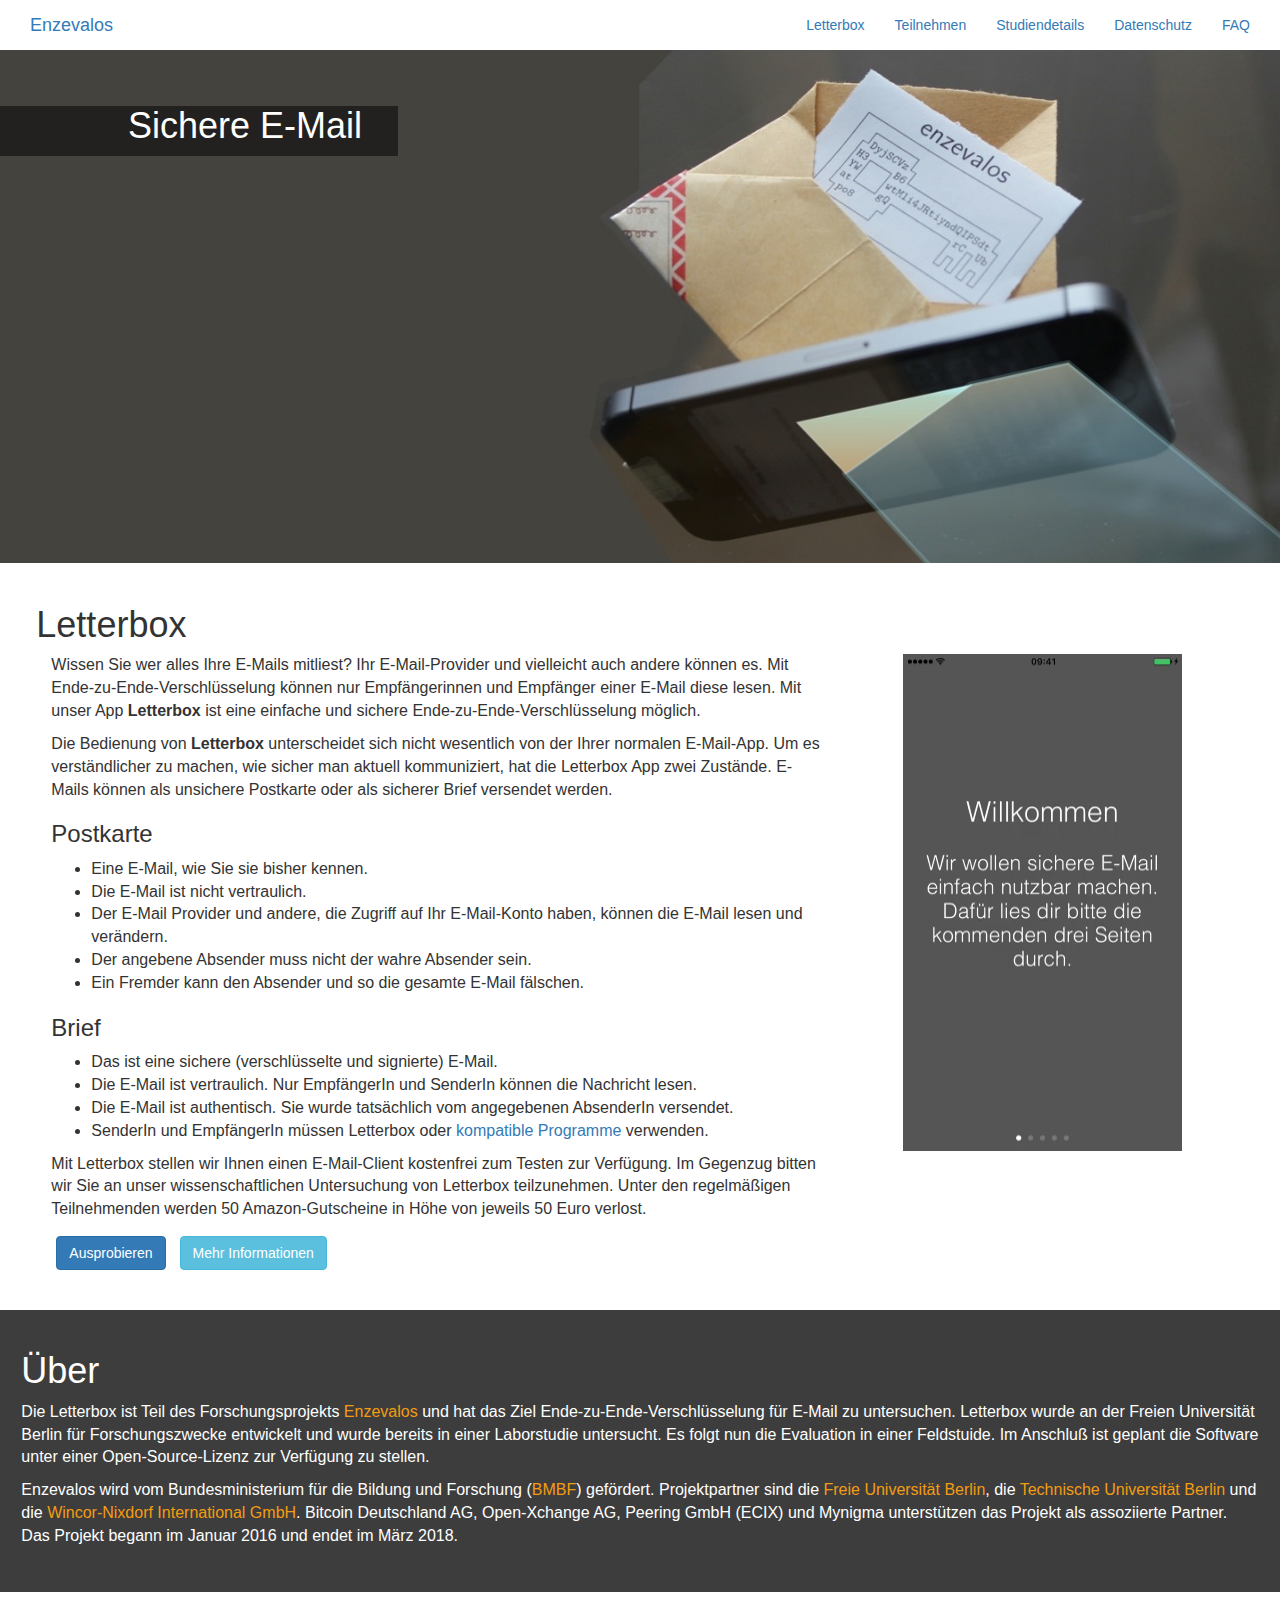
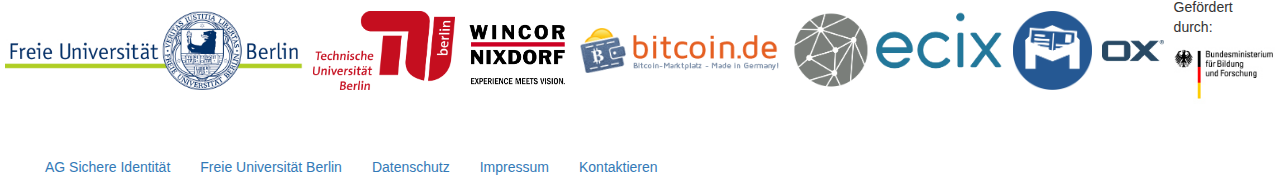
<file: LandingPage/index.html>
<!DOCTYPE html>
<html lang="en">
<head>
    <title>Letterbox-App</title>
    <meta charset="utf-8">
    <meta name="viewport" content="width=device-width, initial-scale=1">
    <link rel="stylesheet" href="css/bootstrap.min.css">
    <script src="js/jquery.min.js"></script>
    <script src="js/bootstrap.min.js"></script>
    <link rel="stylesheet" href="css/main.css">
</head>
<body>
    <nav class="nav navbar-nav-top">
        <div class="container-fluid">
            <div class="navbar-header">
                <button type="button" class="navbar-toggle" data-toggle="collapse" data-target="#myNavBar">
                    <span class="icon-bar"></span>
                    <span class="icon-bar"></span>
                    <span class="icon-bar"></span>
                </button>
                <a class="navbar-brand" href="#">Enzevalos</a>
            </div>
            <div class="collapse navbar-collapse" id="myNavBar">
                <ul class="nav navbar-nav navbar-right">
                    <li><a href="index.html">Letterbox</a></li>
                    <li><a href="study.html">Teilnehmen</a></li>
                    <li><a href="details.html">Studiendetails</a></li>
                    <li><a href="privacy.html">Datenschutz</a></li>
                    <li><a href="faq.html">FAQ</a></li>
                </ul>
            </div>
        </div>
    </nav>
    <div class="pic">
        <h1><p>Sichere E-Mail</p></h1>
        <img width="100%" src="../rsc/title_enzevalos.jpg">        
    </div>
     <div id="app" class="app-container section-container">
        <div class="app container-fluid">
            <h1>Letterbox</h1>
            <div class="col-md-8">
                <p>
                     Wissen Sie wer alles Ihre E-Mails mitliest? Ihr E-Mail-Provider und vielleicht auch andere können es. Mit Ende-zu-Ende-Verschlüsselung können nur Empfängerinnen und Empfänger einer E-Mail diese lesen. Mit unser App <b>Letterbox</b> ist eine einfache und sichere Ende-zu-Ende-Verschlüsselung möglich.
                </p>
                <p>
                    Die Bedienung von <b>Letterbox</b> unterscheidet sich nicht wesentlich von der Ihrer normalen E-Mail-App. Um es verständlicher zu machen, wie sicher man aktuell kommuniziert, hat die Letterbox App zwei Zustände. E-Mails können als unsichere Postkarte oder als sicherer Brief versendet werden.
                </p>
                <h3>Postkarte</h3>
                <ul>
                    <li>Eine E-Mail, wie Sie sie bisher kennen.</li>
                    <li>Die E-Mail ist nicht vertraulich.</li>
                    <li>Der E-Mail Provider und andere, die Zugriff auf Ihr E-Mail-Konto haben, können die E-Mail lesen und verändern.</li>
                    <li>Der angebene Absender muss nicht der wahre Absender sein.</li>
                    <li>Ein Fremder kann den Absender und so die gesamte E-Mail fälschen.</li>
                </ul>
                <h3>Brief</h3>
                <ul>
                    <li>Das ist eine sichere (verschlüsselte und signierte) E-Mail.</li>
                    <li>Die E-Mail ist vertraulich. Nur EmpfängerIn und SenderIn können die Nachricht lesen.</li>
                    <li>Die E-Mail ist authentisch. Sie wurde tatsächlich vom angegebenen AbsenderIn versendet.</li>
                    <li>SenderIn und EmpfängerIn müssen  Letterbox oder <a href="faq.html#collapseOther">kompatible Programme</a> verwenden. </li>
                </ul>
                <div>
                    <p>
                    Mit Letterbox stellen wir Ihnen einen E-Mail-Client kostenfrei zum Testen zur Verfügung. Im Gegenzug bitten wir Sie an unser wissenschaftlichen Untersuchung von Letterbox teilzunehmen. Unter den regelmäßigen Teilnehmenden werden 50 Amazon-Gutscheine in Höhe von jeweils 50 Euro verlost.
                    </p>
                    <a style="margin: 5px" href="study.html" class="btn btn-primary">Ausprobieren</a>
                    <a style="margin: 5px" href="details.html" class="btn btn-info">Mehr Informationen</a>
                </div> 
            </div>
            <div align="center" class="col-md-4"> 
                 <object class="embed-responsive-item">
                    <video autoplay loop class="embed-responsive-item" width="75%">
                        <source src="../rsc/letterbox_de.mp4" type="video/mp4">
                     </video>
                </object> 
            </div>
        </div>
    </div>
    <div id="about" class="dark  motivation section-container">
        <h1>Über</h1>
        <p>
            Die Letterbox ist Teil des Forschungsprojekts <a href="https://www.enzevalos.de/">Enzevalos</a> und hat das Ziel Ende-zu-Ende-Verschlüsselung für E-Mail zu untersuchen. Letterbox wurde an der Freien Universität Berlin für Forschungszwecke entwickelt und wurde bereits in einer Laborstudie untersucht. Es folgt nun die Evaluation in einer Feldstuide. Im Anschluß ist geplant die Software unter einer Open-Source-Lizenz zur Verfügung zu stellen.
        </p>
        <p>   
            Enzevalos wird vom Bundesministerium für die Bildung und Forschung (<a href="https://www.forschung-it-sicherheit-kommunikationssysteme.de/projekte/enzevalos">BMBF</a>) gefördert. Projektpartner sind die <a href="http://www.fu-berlin.de/">Freie Universität Berlin</a>, die <a href="http://www.tu-berlin.de/">Technische Universität Berlin</a> und die <a href="DieboldNixdorf.com">Wincor-Nixdorf International GmbH</a>. Bitcoin Deutschland AG, Open-Xchange AG, Peering GmbH (ECIX) und Mynigma unterstützen das Projekt als assoziierte Partner. Das Projekt begann im Januar 2016 und endet im März 2018.
        </p>
    </div>
    <div id="logos" class="flex-container">
        <div class="flex-item">        
            <img class="img-responsive" style="max-height:100px" src="../rsc/logo_fu.jpg">
        </div>    
        <div class="flex-item">
            <img class="img-responsive" style="max-height:100px" src="../rsc/TU_Logo_lang_RGB_rot.png">
        </div>
        <div class="flex-item">
            <img class="img-responsive" style="max-height:100px" src="../rsc/WN_logo_claim_HD.jpg">
        </div>
        <div class="flex-item">        
            <img class="img-responsive" style="max-height:100px" src="../rsc/bc_logo_de.png">
        </div>    
        <div class="flex-item">
            <img class="img-responsive" style="max-height:100px" src="../rsc/ecix_logo_small.png">
        </div>
        <div  class="flex-item">
            <img class="img-responsive" style="max-height:100px" src="../rsc/MynigmaLogo.png">
        </div>
        <div  class="flex-item">
            <img class="img-responsive" style="max-height:100px" src="../rsc/ox_logo_blue.png">
        </div>
        <div class="flex-item">
            <p>
                Gefördert durch:
            </p>
            <img class="img-responsive" style="max-height:100px" src="../rsc/logo_bmbf.jpg">
        </div>
    </div>
    <nav class="nav navbar-nav-bottom" >
        <div class="container-fluid">
            <div class="navbar-header">
                <button type="button" class="navbar-toggle" data-toggle="collapse" data-target="#myNavBar">
                    <span class="icon-bar"></span>
                    <span class="icon-bar"></span>
                    <span class="icon-bar"></span>
                </button>
            </div>
            <div class="collapse navbar-collapse" id="myNavBar">
                <ul class="nav navbar-nav navbar-left">
                    <li><a href="https://www.inf.fu-berlin.de/groups/ag-si/">AG Sichere Identität</a></li>
                    <li><a href="http://www.fu-berlin.de/">Freie Universität Berlin</a></li>
                    <li><a href="#process">Datenschutz</a></li>
                    <li><a href="http://www.fu-berlin.de/redaktion/impressum/">Impressum</a></li>
                    <li> <a href="mailto:letterbox@zedat.fu-berlin.de?Subject=Kontakt">Kontaktieren</a></li>
                </ul>
            </div>
        </div>
    </nav>
</body>
</html>
</file>
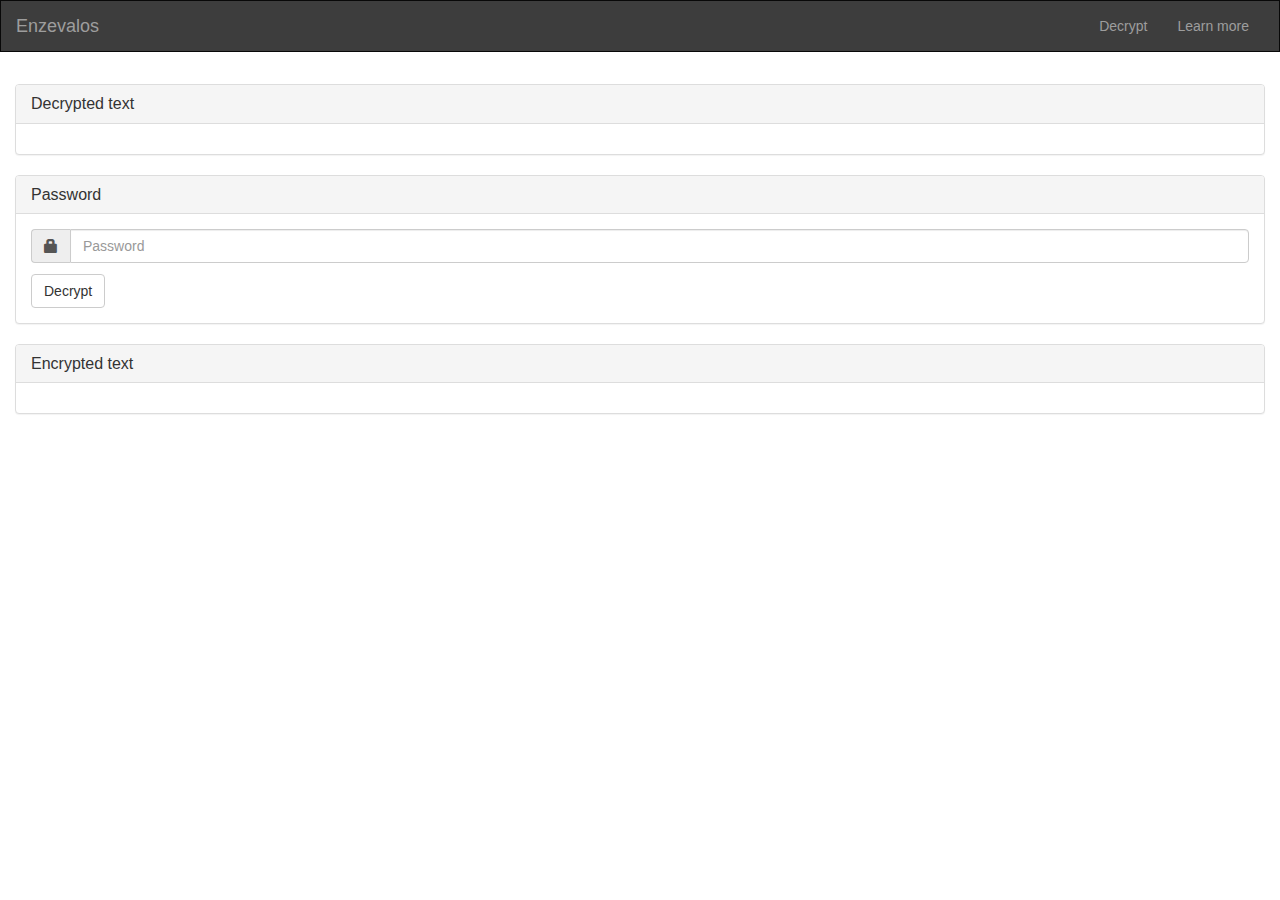
<file: Decrypt/decrypt.html>
<!DOCTYPE html>
<html lang="en">
<head>
    <title>Enzevalos</title>
    <meta charset="utf-8">
    <meta name="viewport" content="width=device-width, initial-scale=1">
    <link rel="stylesheet" href="https://maxcdn.bootstrapcdn.com/bootstrap/3.3.7/css/bootstrap.min.css">
    <link rel="stylesheet" href="https://cdnjs.cloudflare.com/ajax/libs/font-awesome/4.7.0/css/font-awesome.min.css">
    <script src="https://ajax.googleapis.com/ajax/libs/jquery/3.2.1/jquery.min.js"></script>
    <script src="https://maxcdn.bootstrapcdn.com/bootstrap/3.3.7/js/bootstrap.min.js"></script>
    <link rel="stylesheet" href="css/decrypt.css">
    
    <script>
        $(document).ready(function() {
             $("#decrypt-button").on('click', function() {
                setEncryptedText();
            });
            
            $("#password-input").on('input', function() {
                $("#decrypt-button").attr("disabled", ($("#password-input").val() == ""))
            });

            setDecryptedText();
            setPassword();
        });
        
        function setDecryptedText() {
            if (getUrlVars()["text"]) {
                $("#decrypted-text").html("<p>" + getUrlVars()["text"].split(',').map(x => decodeURIComponent(x.replace(/\+/g, '%20'))).join("</p><p>") + "</p>");
            }
        }
        
        function setPassword() {
            var pw = getUrlVars()["pw"];
            $("#password-input").val(pw);
            $("#decrypt-button").attr("disabled", (pw == ""))

            if (pw) {
                setEncryptedText()
                
            }
        }
        
        function getUrlVars() {
            var vars = [], hash;
            var hashes = window.location.href.slice(window.location.href.indexOf('?') + 1).split('&');
            for(var i = 0; i < hashes.length; i++) {
                hash = hashes[i].split('=');
                vars.push(hash[0]);
                vars[hash[0]] = hash[1];
            }

            return vars;
        }
        
        function setEncryptedText() {
            $("#encrypted-text").html("<p>Not done yet</p>");
        }
    </script>
</head>
<body>
    <nav class="navbar navbar-inverse">
        <div class="container-fluid">
            <div class="navbar-header">
                <button type="button" class="navbar-toggle" data-toggle="collapse" data-target="#myNavBar">
                    <span class="icon-bar"></span>
                    <span class="icon-bar"></span>
                    <span class="icon-bar"></span>
                </button>
                <a class="navbar-brand" href="#">Enzevalos</a>
            </div>
            <div class="collapse navbar-collapse" id="myNavBar">
                <ul class="nav navbar-nav navbar-right">
                    <li><a href="#decrypt">Decrypt</a></li>
                    <li><a href="#learn">Learn more</a></li>
                </ul>
            </div>
        </div>
    </nav>
    
    <div id="decrypt" class="decrypt-container container-fluid">
        <div class="panel panel-default">
            <div class="panel-heading">
                <h3 class="panel-title">Decrypted text</h3>
            </div>
            <div class="panel-body">
                <div id="decrypted-text">
                    
                </div>
            </div>
        </div>
    </div>
    
    <div class=" container-fluid">
        <div class="panel panel-default">
            <div class="panel-heading">
                <h3 class="panel-title">Password</h3>
            </div>
            <div class="panel-body">
                <div class="input-group">
                    <span class="input-group-addon">
                        <span class="glyphicon glyphicon-lock" aria-hidden="true"></span>
                    </span>
                    <input type="password" class="form-control" id="password-input" placeholder="Password">
                </div>
                <div class="input-group">
                    <button id="decrypt-button" type="button" class="btn btn-default decrypt-button" disabled=true>Decrypt</button>
                </div>
            </div>
        </div>
    </div>
    
    <div class=" container-fluid">
        <div class="panel panel-default">
            <div class="panel-heading">
                <h3 class="panel-title">Encrypted text</h3>
            </div>
            <div class="panel-body">
                <div id="encrypted-text">
                    
                </div>
            </div>
        </div>
    </div>

</body>
</html>
</file>
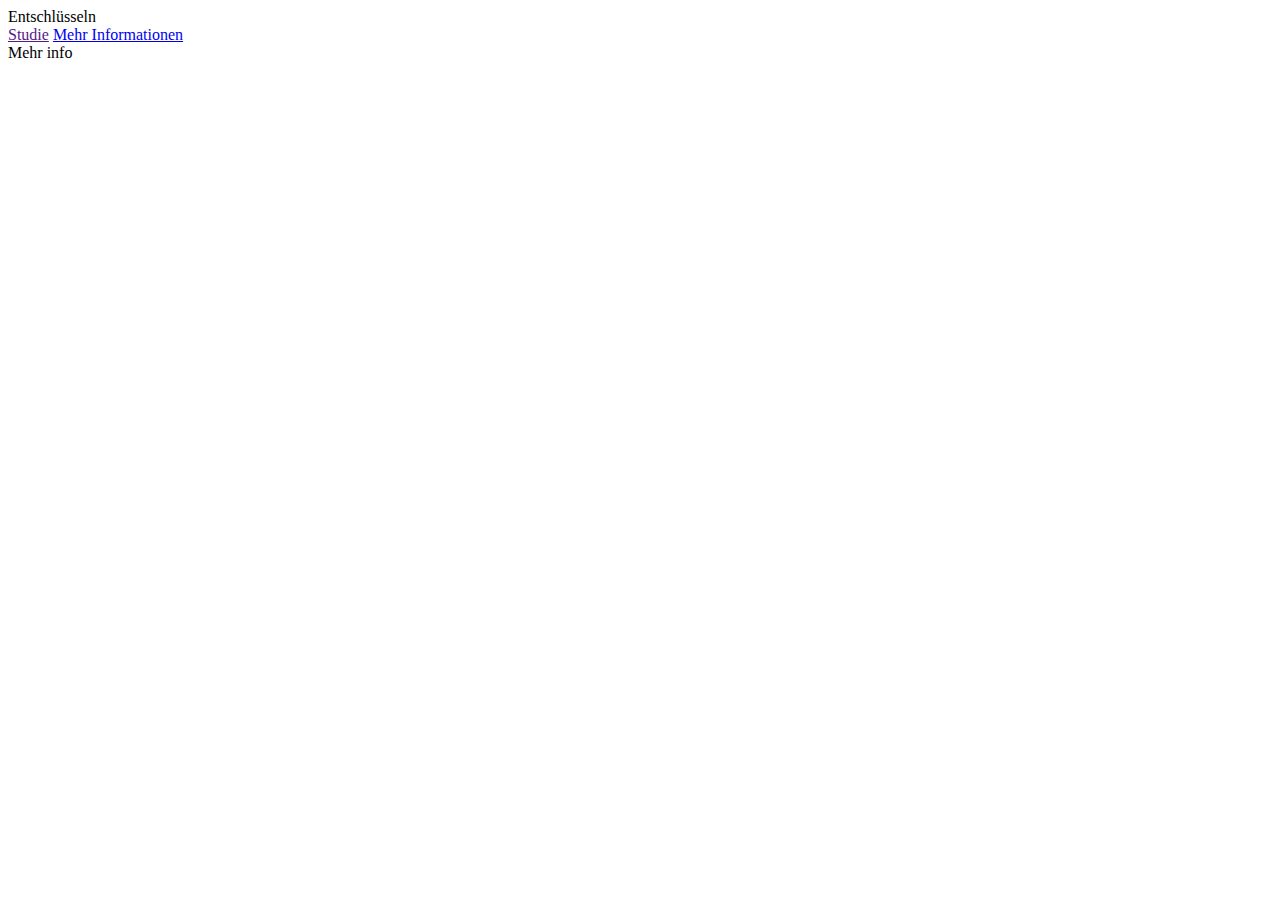
<file: Decrypt/decrypt_v1.html>
<!DOCTYPE html>
<html lang="en">
<head>
    <title>Enzevalos</title>
    <meta charset="utf-8">
    <meta name="viewport" content="width=device-width, initial-scale=1">
    <link rel="stylesheet" href="https://fonts.googleapis.com/icon?family=Material+Icons">
    <link rel="stylesheet" href="https://code.getmdl.io/1.3.0/material.orange-teal.min.css" />
    <script defer src="https://code.getmdl.io/1.3.0/material.min.js"></script>
    
    <script>
        $(document).ready(function() {
             $("#decrypt-button").on('click', function() {
                setEncryptedText();
            });
            
            $("#password-input").on('input', function() {
                $("#decrypt-button").attr("disabled", ($("#password-input").val() == ""))
            });

            setDecryptedText();
            setPassword();
        });
        
        function setDecryptedText() {
            if (getUrlVars()["text"]) {
                $("#decrypted-text").html("<p>" + getUrlVars()["text"].split(',').map(x => decodeURIComponent(x.replace(/\+/g, '%20'))).join("</p><p>") + "</p>");
            }
        }
        
        function setPassword() {
            var pw = getUrlVars()["pw"];
            $("#password-input").val(pw);
            $("#decrypt-button").attr("disabled", (pw == ""))

            if (pw) {
                setEncryptedText()
                
            }
        }
        
        function getUrlVars() {
            var vars = [], hash;
            var hashes = window.location.href.slice(window.location.href.indexOf('?') + 1).split('&');
            for(var i = 0; i < hashes.length; i++) {
                hash = hashes[i].split('=');
                vars.push(hash[0]);
                vars[hash[0]] = hash[1];
            }

            return vars;
        }
        
        function setEncryptedText() {
            $("#encrypted-text").html("<p>Not done yet</p>");
        }
    </script>
</head>
<body>
    <div class="mdl-layout mdl-js-layout mdl-layout--fixed-header">
      <header class="mdl-layout__header">
        <div class="mdl-layout__header-row">
          <span class="mdl-layout-title">Entschlüsseln</span>
          <div class="mdl-layout-spacer"></div>
          <nav class="mdl-navigation mdl-layout--large-screen-only">
            <a class="mdl-navigation__link" href="">Studie</a>
            <a class="mdl-navigation__link" href="#info">Mehr Informationen</a>
          </nav>
        </div>
      </header>
      <main class="mdl-layout__content">
        <div class="page-content">
            <div class="mdl-grid">
                <div class="mdl-cell mdl-cell--6-col">
                
                
                </div>
                <div class="mdl-cell mdl-cell--6-col">
                    
                </div>
            </div>
            <div id="info" class="mdl-grid">
                Mehr info
            </div>
        </div>
      </main>
    </div>

</body>
</html>
</file>
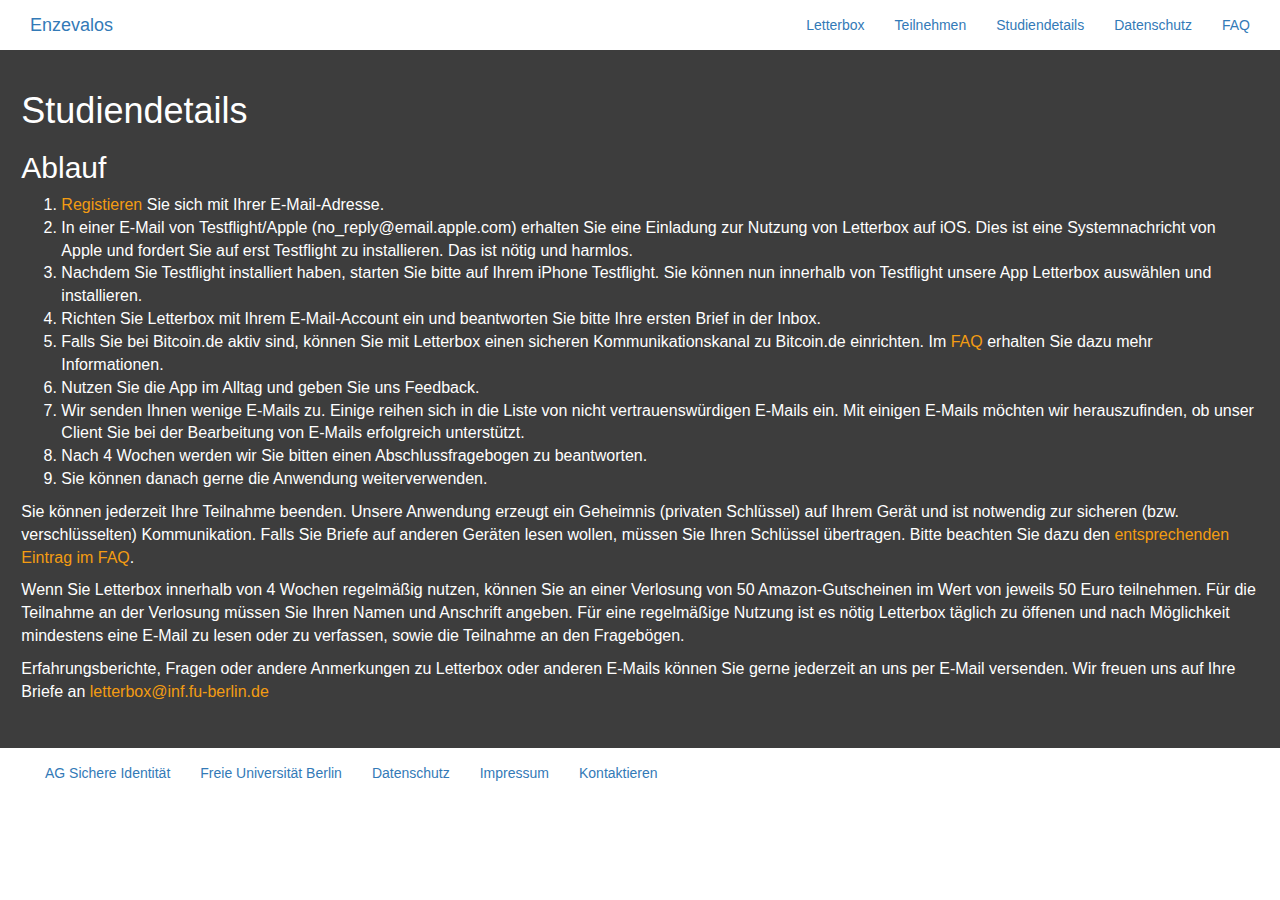
<file: LandingPage/details.html>
<!DOCTYPE html>
<html lang="en">
<head>
    <title>Letterbox-App</title>
    <meta charset="utf-8">
    <meta name="viewport" content="width=device-width, initial-scale=1">
    <link rel="stylesheet" href="css/bootstrap.min.css">
    <script src="js/jquery.min.js"></script>
    <script src="js/bootstrap.min.js"></script>
    <link rel="stylesheet" href="css/main.css">
</head>
<body>
    <nav class="nav navbar-nav-top">
        <div class="container-fluid">
            <div class="navbar-header">
                <button type="button" class="navbar-toggle" data-toggle="collapse" data-target="#myNavBar">
                    <span class="icon-bar"></span>
                    <span class="icon-bar"></span>
                    <span class="icon-bar"></span>
                </button>
                <a class="navbar-brand" href="#">Enzevalos</a>
            </div>
            <div class="collapse navbar-collapse" id="myNavBar">
                <ul class="nav navbar-nav navbar-right">
                    <li><a href="index.html">Letterbox</a></li>
                    <li><a href="study.html">Teilnehmen</a></li>
                    <li><a href="details.html">Studiendetails</a></li>
                    <li><a href="privacy.html">Datenschutz</a></li>
                    <li><a href="faq.html">FAQ</a></li>
                </ul>
            </div>
        </div>
    </nav> 
    <div id="process" class="dark motivation section-container">
        <h1>Studiendetails</h1>
        <h2>Ablauf</h2>
        <ol>
            <li><a href="study.html#register">Registieren</a> Sie sich mit Ihrer E-Mail-Adresse.</li>
            <li>In einer E-Mail von Testflight/Apple (no_reply@email.apple.com) erhalten Sie eine Einladung zur Nutzung von Letterbox auf iOS. Dies ist eine Systemnachricht von Apple und fordert Sie auf erst Testflight zu installieren. Das ist nötig und harmlos.</li>
            <li> Nachdem Sie Testflight installiert haben, starten Sie bitte auf Ihrem iPhone Testflight. Sie können nun innerhalb von Testflight unsere App Letterbox auswählen und installieren.</li>
            <li>Richten Sie Letterbox mit Ihrem E-Mail-Account ein und beantworten Sie bitte Ihre ersten Brief in der Inbox.</li>
            <li>Falls Sie bei Bitcoin.de aktiv sind, können Sie mit Letterbox einen sicheren Kommunikationskanal zu Bitcoin.de einrichten. Im <a href="faq.html#bitcoin.de">FAQ</a> erhalten Sie dazu mehr Informationen.</li> 
            <li>Nutzen Sie die App im Alltag und geben Sie uns Feedback.</li>
            <li>Wir senden Ihnen wenige E-Mails zu. Einige reihen sich in die Liste von nicht vertrauenswürdigen E-Mails ein. Mit einigen E-Mails möchten wir herauszufinden, ob unser Client Sie bei der Bearbeitung von E-Mails erfolgreich unterstützt.</li>
            <li>Nach 4 Wochen werden wir Sie bitten einen Abschlussfragebogen zu beantworten. </li>
            <li>Sie können danach gerne die Anwendung weiterverwenden.</li>
        </ol>
       <p>
        Sie können jederzeit Ihre Teilnahme beenden. Unsere Anwendung erzeugt ein Geheimnis (privaten Schlüssel) auf Ihrem Gerät und ist notwendig zur sicheren (bzw. verschlüsselten) Kommunikation. Falls Sie Briefe auf anderen Geräten lesen wollen, müssen Sie Ihren Schlüssel übertragen. Bitte beachten Sie dazu den <a href="#collapseStop">entsprechenden Eintrag im FAQ</a>.
        </p>
        <p>
        Wenn Sie Letterbox innerhalb von 4 Wochen regelmäßig nutzen, können Sie an einer Verlosung von 50 Amazon-Gutscheinen im Wert von jeweils 50 Euro teilnehmen. Für die Teilnahme an der Verlosung müssen Sie Ihren Namen und Anschrift angeben. Für eine regelmäßige Nutzung ist es nötig Letterbox täglich zu öffenen und nach Möglichkeit mindestens eine E-Mail zu lesen oder zu verfassen, sowie die Teilnahme an den Fragebögen.
        </p>
       <p>
        Erfahrungsberichte, Fragen oder andere Anmerkungen zu Letterbox oder anderen E-Mails können Sie gerne jederzeit an uns per E-Mail versenden. Wir freuen uns auf Ihre Briefe an <a href="mailto:letterbox@inf.fu-berlin.de?Subject=Feedback">letterbox@inf.fu-berlin.de</a>
        </p>
    </div>
    <nav class="nav navbar-nav-bottom" >
        <div class="container-fluid">
            <div class="navbar-header">
                <button type="button" class="navbar-toggle" data-toggle="collapse" data-target="#myNavBar">
                    <span class="icon-bar"></span>
                    <span class="icon-bar"></span>
                    <span class="icon-bar"></span>
                </button>
            </div>
            <div class="collapse navbar-collapse" id="myNavBar">
                <ul class="nav navbar-nav navbar-left">
                    <li><a href="https://www.inf.fu-berlin.de/groups/ag-si/">AG Sichere Identität</a></li>
                    <li><a href="http://www.fu-berlin.de/">Freie Universität Berlin</a></li>
                    <li><a href="#process">Datenschutz</a></li>
                    <li><a href="http://www.fu-berlin.de/redaktion/impressum/">Impressum</a></li>
                    <li> <a href="mailto:letterbox@inf.fu-berlin.de?Subject=Kontakt">Kontaktieren</a></li>
                </ul>
            </div>
        </div>
    </nav>
</body>
</html>
</file>
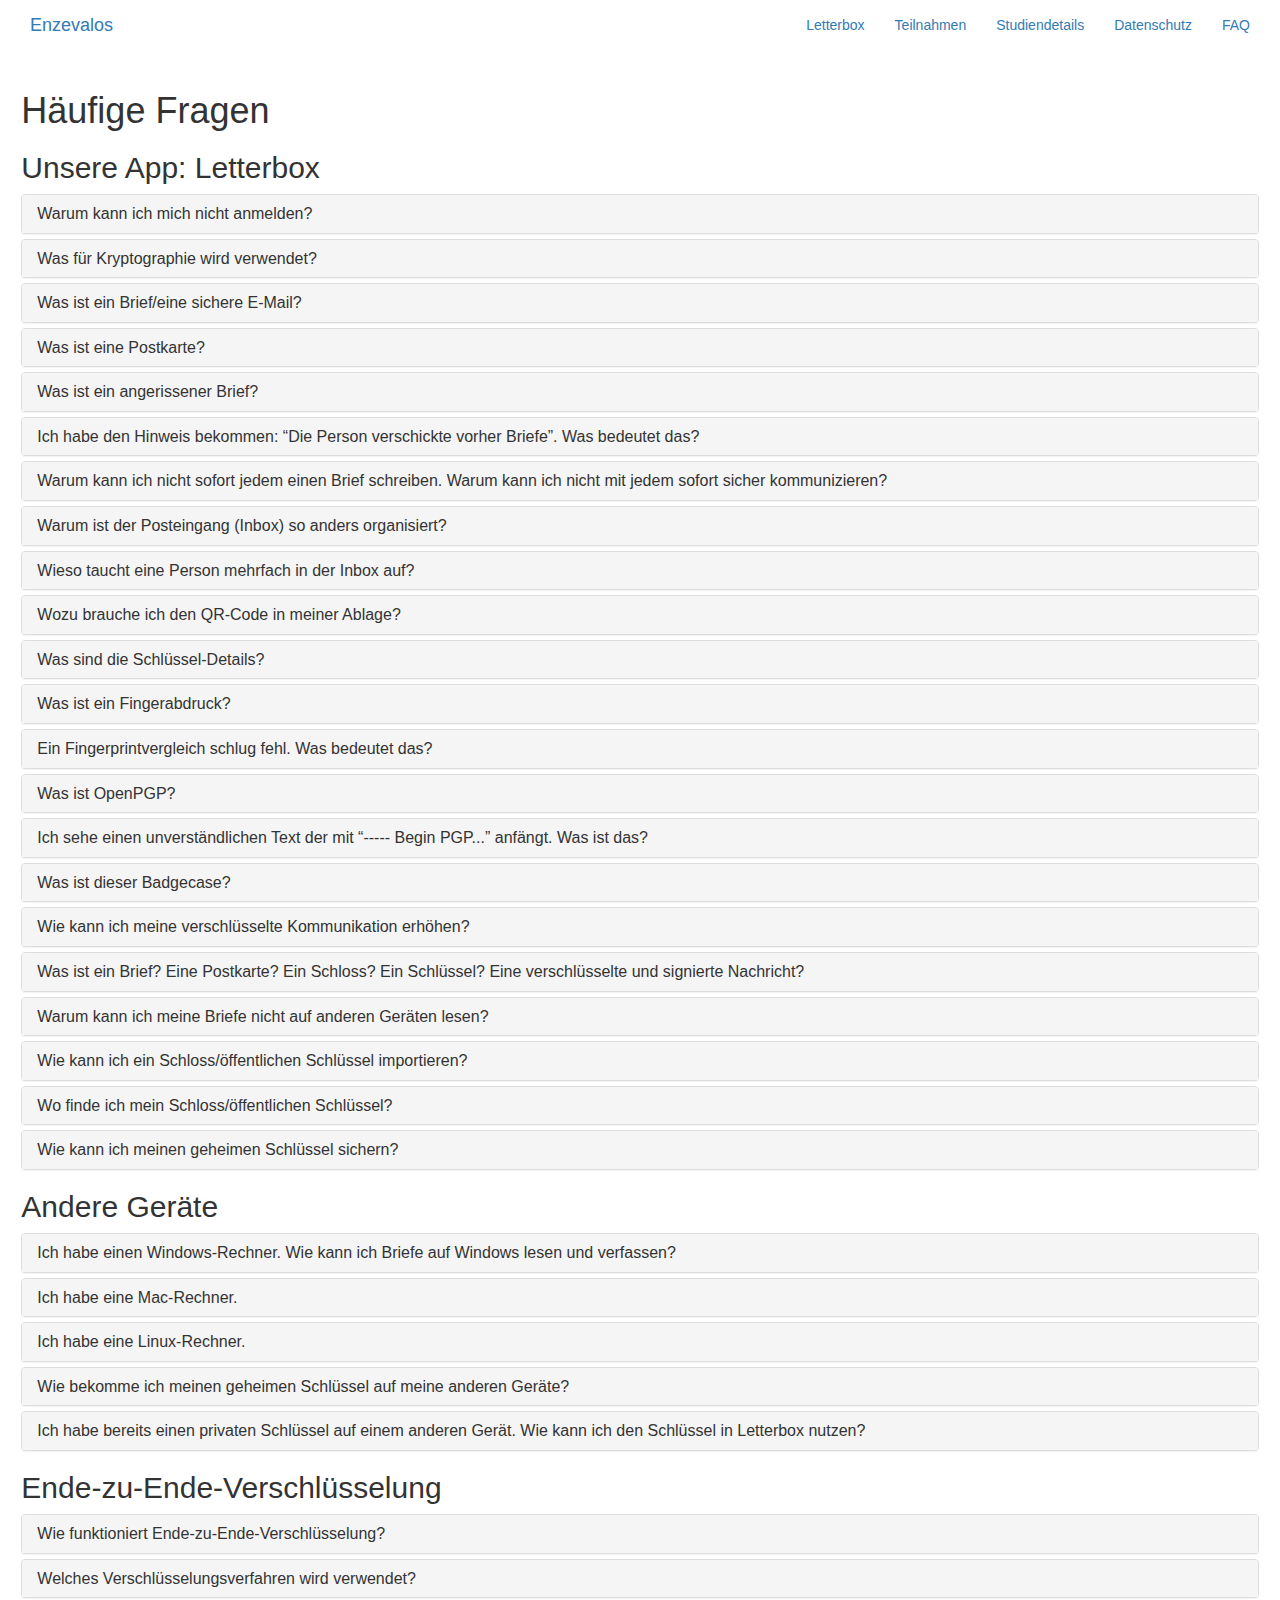
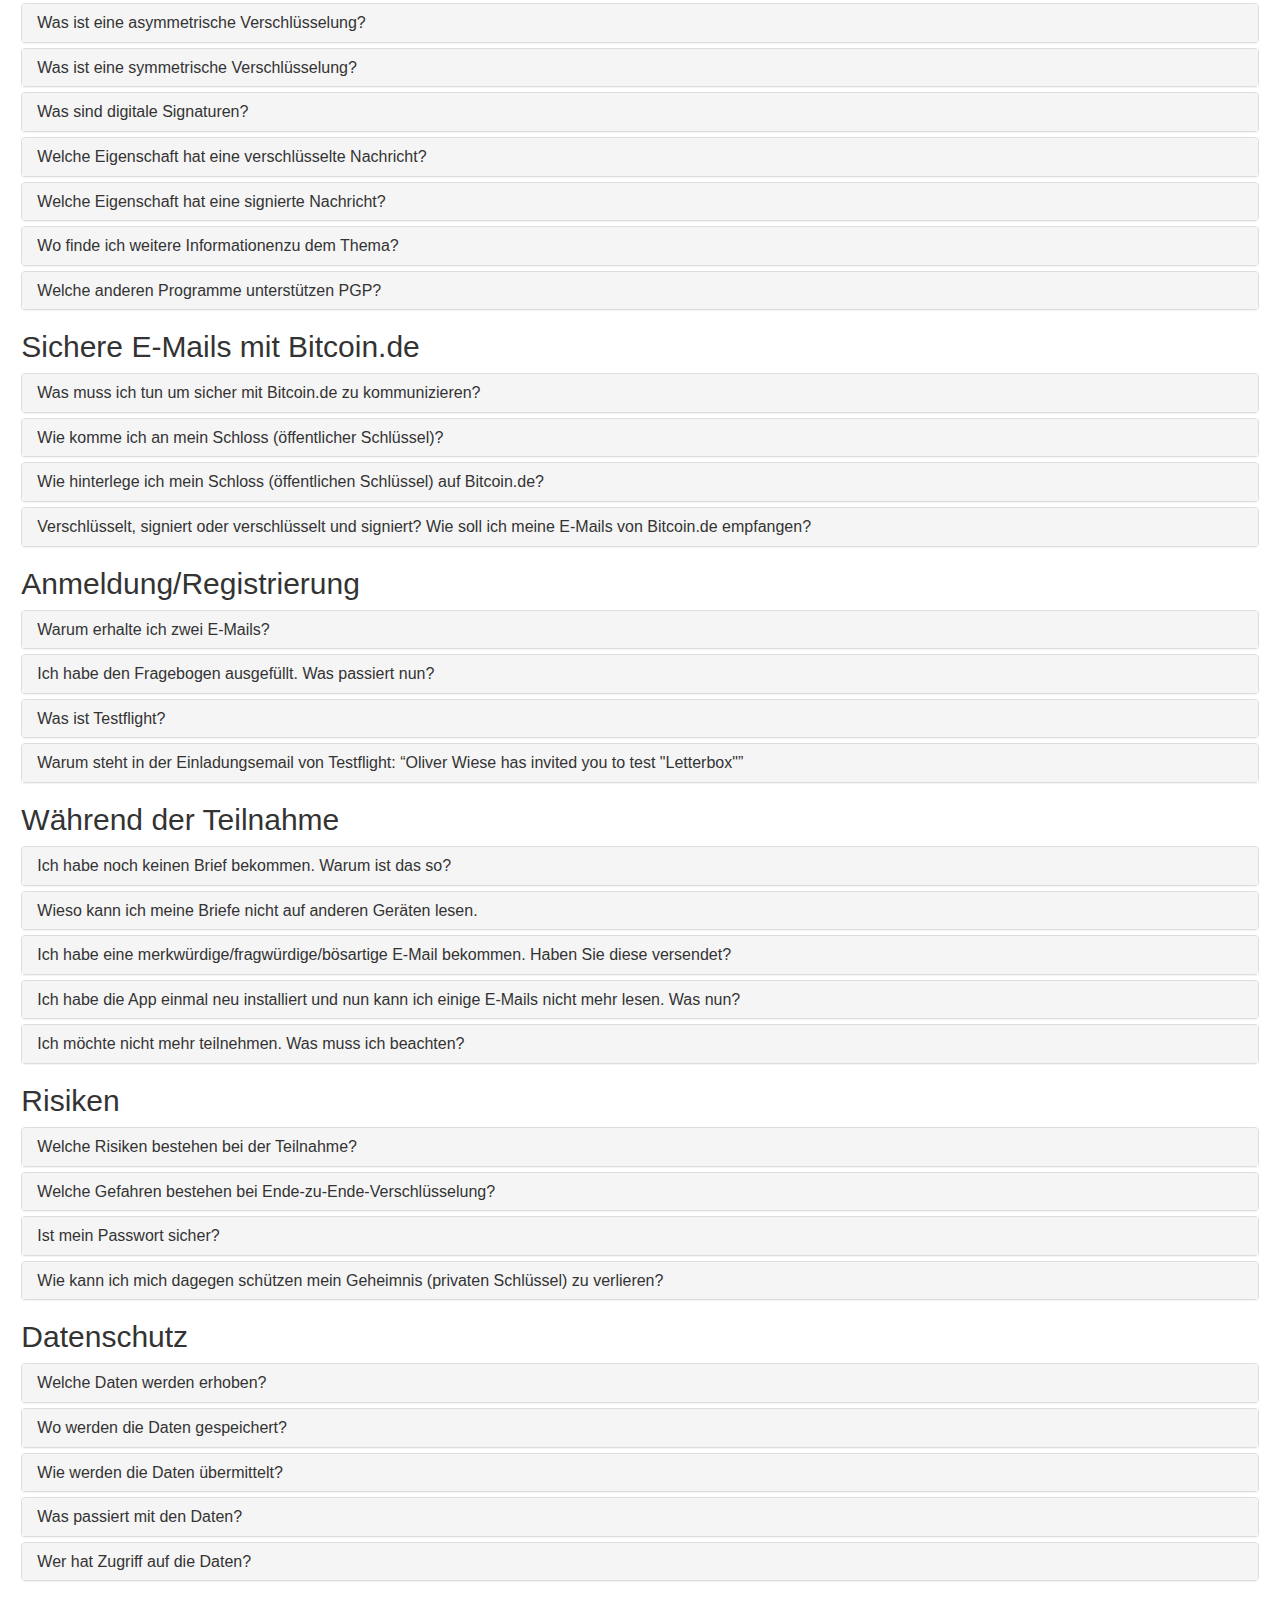
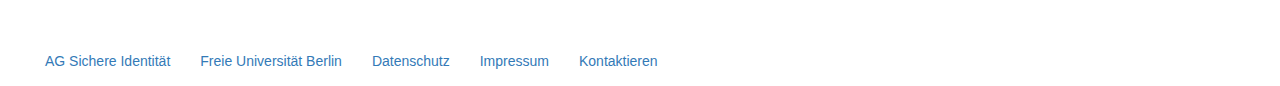
<file: LandingPage/faq.html>
<!DOCTYPE html>
<html lang="en">
<head>
    <title>Letterbox-App</title>
    <meta charset="utf-8">
    <meta name="viewport" content="width=device-width, initial-scale=1">
    <link rel="stylesheet" href="css/bootstrap.min.css">
    <script src="js/jquery.min.js"></script>
    <script src="js/bootstrap.min.js"></script>
    <link rel="stylesheet" href="css/main.css">
</head>
<body>
    <nav class="nav navbar-nav-top">
        <div class="container-fluid">
            <div class="navbar-header">
                <button type="button" class="navbar-toggle" data-toggle="collapse" data-target="#myNavBar">
                    <span class="icon-bar"></span>
                    <span class="icon-bar"></span>
                    <span class="icon-bar"></span>
                </button>
                <a class="navbar-brand" href="#">Enzevalos</a>
            </div>
            <div class="collapse navbar-collapse" id="myNavBar">
                <ul class="nav navbar-nav navbar-right">
                    <li><a href="index.html">Letterbox</a></li>
                    <li><a href="study.html">Teilnahmen</a></li>
                    <li><a href="details.html">Studiendetails</a></li>
                    <li><a href="privacy.html">Datenschutz</a></li>
                    <li><a href="faq.html">FAQ</a></li>
                </ul>
            </div>
        </div>
    </nav>
    <div id="faq" class="faq faq-container">
        <h1>Häufige Fragen</h1>
        <h2>Unsere App: Letterbox</h2>
            <div class="panel-group" id="accordion" role="tablist" aria-multiselectable="true">
                <div class="panel panel-default">
                <div class="panel-heading" role="tab" id="headingNoLogin">
                    <h4 class="panel-title">
                        <a class="collapsed" role="button" data-toggle="collapse" data-parent="#accordion" href="#answerNoLogin" aria-expanded="false" aria-controls="answerNoLogin">
                                Warum kann ich mich nicht anmelden?
                        </a>
                    </h4>
                </div>
                <div id="answerNoLogin" class="panel-collapse collapse" role="tabpanel" aria-labelledby="headingNoLogin">
                    <div class="panel-body">
                          <p>
                              Falls Google Ihr E-Mail-Provider ist, beachten Sie bitte den besonderen Zugang über <q>Login with Google</q>. Dies ist notwenidg, weil eine Anmeldung mti einem Passwort bei der Nutzung einer MailApp nicht ausreicht. Anschließend werden Sie zu Google weitergeleitet und müssen Letterbox den Zugriff auf Ihren E-Mail-Account gestatten.
                            </p>
                        <p>
                            Falls Sie keinen Google-Account haben und sich nicht einloggen können, prüfen Sie bitte die speziellen Einstellungen von Ihrem Provider und prüfen Sie bitte, ob Sie Einstellungen bei Ihrem E-Mail-Provider vornehmen müssen. Zum Beispiel muss bei <a href="https://hilfe.web.de/email/einstellungen/pop3-imap-einschalten.html">Web.de</a> externe Programme freischalten.
                        </p>
                    </div>
                </div>
            </div>
                 <div class="panel panel-default">
                <div class="panel-heading" role="tab" id="headingCrypto">
                    <h4 class="panel-title">
                        <a class="collapsed" role="button" data-toggle="collapse" data-parent="#accordion" href="#answerCrypto" aria-expanded="false" aria-controls="answerCrypto">
                                Was für Kryptographie wird verwendet?
                        </a>
                    </h4>
                </div>
                <div id="answerCrypto" class="panel-collapse collapse" role="tabpanel" aria-labelledby="headingCrypto">
                    <div class="panel-body">
                           Zur <a href="#headingE2E">Ende-zu-Ende-Verschlüsselung</a> verwenden wir <a href="https://de.wikipedia.org/wiki/Pretty_Good_Privacy">OpenPGP</a>. OpenPGP ist frei verfügbar, standardisiert und für fast alle Geräte und Betriebssysteme verfügbar. Wir haben die OpenPGP auch nicht selber implementiert, sondern verwenden <a href="https://github.com/krzyzanowskim/ObjectivePGP">ObjectivePGP</a>. ObjectivePGP ist frei verfügbar und öffentlich. 
                    </div>
                </div>
            </div>
                <div class="panel panel-default">
                    <div class="panel-heading" role="tab" id="secureMail">
                        <h4 class="panel-title">
                            <a class="collapsed" role="button" data-toggle="collapse" data-parent="#accordion" href="#secureMailAnswer" aria-expanded="false" aria-controls="secureMailAnswer">
                                Was ist ein Brief/eine sichere E-Mail?
                            </a>
                        </h4>
                    </div>
                    <div id="secureMailAnswer" class="panel-collapse collapse" role="tabpanel" aria-labelledby="secureMail">
                        <div class="panel-body">
                            <p>Einen Brief können nur die adressierten Personen lesen und nicht der E-Mail-Provider oder andere Dritte. Außerdem wurde der Brief nicht auf dem Weg verändert und der Absender ist bekannt. Ein solcher Brief ist eine sichere E-Mail und wurde <a href="#headingE2E">verschlüsselt</a> und mit einer <a href="#headingSignature">Digitalen Signatur</a> versehen. </p> 
                            <!-- Hinweis: Fälschen von E-Mails? Self trainning. Was ist eine sichere E-Mail nicht?--> 
                        </div>
                    </div>
                </div>
                <div class="panel panel-default">
                    <div class="panel-heading" role="tab" id="headingPostcard">
                        <h4 class="panel-title">
                            <a class="collapsed" role="button" data-toggle="collapse" data-parent="#accordion" href="#collapsePostcard" aria-expanded="false" aria-controls="collapsePostcard">
                                 Was ist eine Postkarte?
                            </a>
                        </h4>
                    </div>
                    <div id="collapsePostcard" class="panel-collapse collapse" role="tabpanel" aria-labelledby="headingPostcard">
                        <div class="panel-body">
                            Eine Postkarte ist eine herkömmliche und somit unsichere E-Mail. Der E-Mail-Provider und andere können die E-Mail lesen und manipulieren. Der Absender kann von Fremden <a href="https://www.bsi-fuer-buerger.de/BSIFB/DE/Risiken/SpamPhishingCo/GefaelschteAbsenderadressen/gefaelschteabsenderadressen_node.html">gefälscht werden</a> und die E-Mail ist nicht sehr vertrauenswürdig. Solche E-Mails sind vergleichbar mit einer herkömmlichen Postkarte. Würden Sie gerne Ihre Rechnungen per Postkarte erhalten und diese bezahlen?
                        </div>
                    </div>
                </div>
                <div class="panel panel-default">
                    <div class="panel-heading" role="tab" id="headingTorn">
                        <h4 class="panel-title">
                            <a class="collapsed" role="button" data-toggle="collapse" data-parent="#accordion" href="#collapseTorn" aria-expanded="false" aria-controls="collapseTorn">
                                 Was ist ein angerissener Brief?
                            </a>
                        </h4>
                    </div>
                    <div id="collapseTorn" class="panel-collapse collapse" role="tabpanel" aria-labelledby="headingTorn">
                        <div class="panel-body">
                            Vorsicht! Hier ist etwas merkwürdig. Die E-Mail ist während des Transports verändert worden.  
                        </div>
                    </div>
                </div>
                <div class="panel panel-default">
                    <div class="panel-heading" role="tab" id="headingWarning">
                        <h4 class="panel-title">
                            <a class="collapsed" role="button" data-toggle="collapse" data-parent="#accordion" href="#collapseWarning" aria-expanded="false" aria-controls="collapseWarning">
                                 Ich habe den Hinweis bekommen: <q>Die Person verschickte vorher Briefe</q>. Was bedeutet das?
                            </a>
                        </h4>
                    </div>
                    <div id="collapseWarning" class="panel-collapse collapse" role="tabpanel" aria-labelledby="headingWarning">
                        <div class="panel-body">
                            <p>Vorsicht! Hier ist etwas merkwürdig. Die letzten E-Mails von dieser Person waren <a href="#secureMail">Briefe</a> und die aktuelle E-Mail ist eine <a href="#headingPostcard">Postkarte</a>. Es gibt dafür zwei Erklärungen:</p>
                            <ol>
                                <li>Jemand anders hat die E-Mail versendet und möchte Sie täuschen. Dies ist ein <a href="https://www.verbraucherzentrale.de/wissen/digitale-welt/phishingradar/merkmale-einer-phishingmail-6073">gefährlicher Angriff</a>. Sie sollten keine Links aus der E-Mail aufrufen oder vertrauliche Informationen (Passwörter, Kreditkartennummern etc.) preisgeben.</li>
                                <li>Der Absender ist echt, aber kann gerade nicht Briefe versenden (z.B. wenn die Person im Urlaub ist und ein fremdes Gerät nutzt) oder die Person hat vergessen Ihnen einen Brief zu senden.</li>
                            </ol>
                            <p>Seien Sie gegenüber der aktuellen E-Mail misstrauisch und glauben Sie nicht dem Inhalt. Wir können leider nicht entscheiden, welcher der beiden Fälle eingetreten ist. Falls Sie sich nicht ganz sicher sind, können Sie dem ursprünglichen Absender einen Brief senden und nachfragen. Alternativ können Sie ihn einfach anrufen. </p><!-- Problem: neuer Schlüssel eingeführt. -->
                        </div>
                    </div>
                </div>
                <div class="panel panel-default">
                    <div class="panel-heading" role="tab" id="headingInstant">
                        <h4 class="panel-title">
                            <a class="collapsed" role="button" data-toggle="collapse" data-parent="#accordion" href="#collapseInstant" aria-expanded="false" aria-controls="collapseInstant">
                                 Warum kann ich nicht sofort jedem einen Brief schreiben. Warum kann ich nicht mit jedem sofort sicher kommunizieren?
                            </a>
                        </h4>
                    </div>
                    <div id="collapseInstant" class="panel-collapse collapse" role="tabpanel" aria-labelledby="headingInstant">
                        <div class="panel-body">
                            <p>Die andere Person muss auch ein <a href="#headingMeanings">(geheimen/privaten) Schlüssel</a> als persönliches Geheimnis und ein passendes <a href="#headingMeanings">(öffentliches) Schloss</a> (auch bekannt als öffentlicher Schlüssel) erzeugen. Um Briefe zu versenden wird das Schloss der anderen Personen benötigt. Das Schloss muss Ihnen erst gesendet werden. Letterbox hat für Sie bereits ein Schlüssel-Schloss-Paar erstellt und versendet Ihr Schloss automatisch mit. Die andere Person muss Ihnen als zunächst Antworten damit Sie das fremde Schloss erhalten. </p> 
                        </div>
                    </div>
                </div>
                <div class="panel panel-default">
                    <div class="panel-heading" role="tab" id="headingInbox">
                        <h4 class="panel-title">
                            <a class="collapsed" role="button" data-toggle="collapse" data-parent="#accordion" href="#collapseInbox" aria-expanded="false" aria-controls="collapseInbox">
                                 Warum ist der Posteingang (Inbox) so anders organisiert?
                            </a>
                        </h4>
                    </div>
                    <div id="collapseInbox" class="panel-collapse collapse" role="tabpanel" aria-labelledby="headingInbox">
                        <div class="panel-body">
                            <p>Der Posteingang (Inbox) ist nach Personen organisiert, wobei zwischen <a href="#secureMail">Briefen</a> und <a href="#headingPostcard">Postkarten</a> von einer Person getrennt wird. Briefe werden nach den <a href="#headingMeanings">(öffentlichen) Schlössern</a> des Absenders gesammelt. Jedes Schloss wird mit einer Person verbunden, aber einzeln angezeigt. Allerdings kann eine Person auch mehrere Schlösser besitzen. Allerdings kann auch eine fremde Person für jemand anders ein neues Schloss anlegen. Bei einem <a href="#headingThree">neuen Schloss für eine Person</a>, sollten Sie darum zunächst vorsichtig sein und nachfragen.</p>
                        </div>
                    </div>
                </div>
                <div class="panel panel-default">
                    <div class="panel-heading" role="tab" id="headingInbox2">
                        <h4 class="panel-title">
                            <a class="collapsed" role="button" data-toggle="collapse" data-parent="#accordion" href="#collapseInbox2" aria-expanded="false" aria-controls="collapseInbox2">
                                 Wieso taucht eine Person mehrfach in der Inbox auf?
                            </a>
                        </h4>
                    </div>
                    <div id="collapseInbox2" class="panel-collapse collapse" role="tabpanel" aria-labelledby="headingThree">
                        <div class="panel-body">
                            <p>Jede Person kann mehrere <a href="#headingMeanings">(öffentliche) Schlösser</a> besitzen, aber auch Fremde können ein zusätzliches Schloss für jemanden anders erzeugen. Wenn ein weiterer Eintrag mit einem <a href="#secureMail">Brief</a> für eine Person auftaucht, sollten Sie misstrauisch werden und über eine andere Kommunikationsmöglichkeit (Telefon, Whatsapp, Signal, SMS etc.) nachfragen.</p> <!--Hinweis hier auch Angriffsmöglichkeit?  -->
                        </div>
                    </div>
                </div>
                <div class="panel panel-default">
                    <div class="panel-heading" role="tab" id="headingQR">
                        <h4 class="panel-title">
                            <a class="collapsed" role="button" data-toggle="collapse" data-parent="#accordion" href="#collapseQR" aria-expanded="false" aria-controls="collapseQR">
                                 Wozu brauche ich den QR-Code in meiner Ablage?
                            </a>
                        </h4>
                    </div>
                    <div id="collapseQR" class="panel-collapse collapse" role="tabpanel" aria-labelledby="headingQR">
                        <div class="panel-body">
                            <p>Ein <a href="#headingMeanings">(öffentliches) Schloss</a> von jemandem kann mit einem QR-Code überprüft werden. Bei einem persönlichen Treffen mit einer Person, die Ihnen Briefe schreibt, können Sie gegenseitig den QR-Code vom anderen einscannen. Damit ist bewiesen, dass niemand Ihre Briefe mit der Person manipuliert oder mitliest. Sie schließen damit einen sogenannten <a href="https://de.wikipedia.org/wiki/Man-in-the-Middle-Angriff">Mittelmanns-Angriff</a> aus. Falls Sie jemanden treffen, öffnen Sie dessen Kontaktansicht in Ihrer App und dürcken Sie auf <q>Jetzt verifizieren</q>. Scannen Sie nun den QR-Code vom anderen ein.</p> 
                        </div>
                    </div>
                </div>
                <div class="panel panel-default">
                    <div class="panel-heading" role="tab" id="headingKeyDetails">
                        <h4 class="panel-title">
                            <a class="collapsed" role="button" data-toggle="collapse" data-parent="#accordion" href="#collapseKeyDetails" aria-expanded="false" aria-controls="collapseKeyDetails">
                                 Was sind die Schlüssel-Details?
                            </a>
                        </h4>
                    </div>
                    <div id="collapseKeyDetails" class="panel-collapse collapse" role="tabpanel" aria-labelledby="headingKeyDetails">
                        <div class="panel-body">
                            <p>Das Gerät erzeugt einen <a href="#headingE2E"> (geheimen/privaten) Schlüssel und ein Schloss (öffentlicher Schlüssel)</a> für Sie. Mit dem geheimen Schlüssel können Nachrichten entschlüsselt werden und mit dem Schloss verschlüsselt werden. In der Detail-Ansicht finden Sie einige Informationen, wie zum Beispiel wann dieser hinzugefügt wurde, zu dem Schloss. Wenn Sie Ihr eigenes Schloss betrachten, können Sie dieses auch kopieren.</p>
                        </div>
                    </div>
                </div>
                <div class="panel panel-default">
                    <div class="panel-heading" role="tab" id="headingFingerprint">
                        <h4 class="panel-title">
                            <a class="collapsed" role="button" data-toggle="collapse" data-parent="#accordion" href="#collapseFingerprint" aria-expanded="false" aria-controls="collapseFingerprint">
                                 Was ist ein Fingerabdruck?
                            </a>
                        </h4>
                    </div>
                    <div id="collapseFingerprint" class="panel-collapse collapse" role="tabpanel" aria-labelledby="headingFingerprint">
                        <div class="panel-body">
                            <p>Mit dem Fingerabdruck kann ein <a href="#headingMeanings">Schloss (öffentlicher Schlüssel)</a> eindeutig wiedererkannt werden. Dabei muss nicht die gesamte kryptographische Identität geprüft werden. Dies ist vergleichbar mit dem menschlichen Fingerabdruck. Ein Fingerabruck genügt aus um einen Menschen zu identifizieren ohne die Gesamtheit zu vergleichen. Technisch ist der Fingerabruck ein <a href="https://de.wikipedia.org/wiki/Hashfunktion">Hash-Wert</a> des <a href="#headingMeanings">Schlosses</a>.</p>
                        </div>
                    </div>
                </div>
                 <div class="panel panel-default">
                    <div class="panel-heading" role="tab" id="headingWrongFingerprint">
                        <h4 class="panel-title">
                            <a class="collapsed" role="button" data-toggle="collapse" data-parent="#accordion" href="#collapseWrongFingerprint" aria-expanded="false" aria-controls="collapseWrongFingerprint">
                                Ein Fingerprintvergleich schlug fehl. Was bedeutet das?
                            </a>
                        </h4>
                    </div>
                    <div id="collapseWrongFingerprint" class="panel-collapse collapse" role="tabpanel" aria-labelledby="headingWrongFingerprint">
                        <div class="panel-body">
                            <p>
                                Beim Schlüsselvergleich wurden zwei verschiedene Schlüssel verglichen. Bitte überprüfen Sie zu nächst, ob die richtige Person ausgewählt wurde. Falls zu der Person mehrere Ablagen für Briefe existieren, prüfen Sie bitte, ob der zu vergleichende Schlüssel der aktuelle und richtig ausgewählte Schlüssel ist.
                            </p>
                            <p>
                               Wenn Sie den aktuellen Schlüssel vergleichen und diese immer noch nicht gleich sind, dann verwenden Sie den falschen Key. Prüfen Sie bitte, ob zu dem Fingerprint der  
                            </p>
                        </div>
                    </div>
                </div>
                  <div class="panel panel-default">
                    <div class="panel-heading" role="tab" id="headingOpenPGP">
                        <h4 class="panel-title">
                            <a class="collapsed" role="button" data-toggle="collapse" data-parent="#accordion" href="#collapseOpenPGP" aria-expanded="false" aria-controls="collapseOpenPGP">
                                 Was ist OpenPGP?
                            </a>
                        </h4>
                    </div>
                    <div id="collapseOpenPGP" class="panel-collapse collapse" role="tabpanel" aria-labelledby="headingOpenPGP">
                        <div class="panel-body">
                            <p><a href="https://de.wikipedia.org/wiki/Pretty_Good_Privacy">OpenPGP</a> ist ein frei verfügbarer Verschlüsselungsstandard und wird von vielen E-Mail-Clients unterstützt. Er ist auch bekannt als PGP oder GPG.</p>
                        </div>
                    </div>
                </div>
                  <div class="panel panel-default">
                    <div class="panel-heading" role="tab" id="headingBeginPGP">
                        <h4 class="panel-title">
                            <a class="collapsed" role="button" data-toggle="collapse" data-parent="#accordion" href="#collapseBeginPGP" aria-expanded="false" aria-controls="collapseBeginPGP">
                                 Ich sehe einen unverständlichen Text der mit <q>----- Begin PGP...</q> anfängt. Was ist das?
                            </a>
                        </h4>
                    </div>
                    <div id="collapseBeginPGP" class="panel-collapse collapse" role="tabpanel" aria-labelledby="headingBeginPGP">
                        <div class="panel-body">
                            <p>Diese E-Mail wurde verschlüsselt. Wenn Sie eine solche Nachricht in Letterbox sehen, konnte diese nicht entschlüsselt werden und ist somit unlesbar. Wenn Sie auf anderen Geräten einen geheimen Schlüssel haben, sollten Sie diesen <a href="#headingImport">importieren</a> und die E-Mail wird lesbar, wenn die E-Mail für diesen Schlüssel versendet wurden. Ansonsten bitten Sie den Absender die Nachricht nocheinmal zu versenden und diesmal das richtige <a href="#headingMeanings">Schloss</a>  von Ihnen zu verwenden.</p>
                            <p>Falls Sie diese Nachricht auf einem <a href="#headingDevices">anderen Gerät</a> sehen, sollten Sie dort auch Ihre privaten Schlüssel hinterlegen. <!-- Verweis auf Import --></p>
                        </div>
                    </div>
                </div>
                  <div class="panel panel-default">
                    <div class="panel-heading" role="tab" id="headingBadge">
                        <h4 class="panel-title">
                            <a class="collapsed" role="button" data-toggle="collapse" data-parent="#accordion" href="#collapseBadge" aria-expanded="false" aria-controls="collapseBadge">
                                 Was ist dieser Badgecase?
                            </a>
                        </h4>
                    </div>
                    <div id="collapseBadge" class="panel-collapse collapse" role="tabpanel" aria-labelledby="headingBadge">
                        <div class="panel-body">
                            <p>Im Badgecase werden Ihre Auszeichnungen für die Verwendung von Briefen dargestellt. Sie bekommen Auszeichnungen, wenn Sie sicher kommunizieren, andere einladen oder Ihre Identität auf einem anderen Gerät speichern.</p>
                        </div>
                    </div>
                </div>
                  <div class="panel panel-default">
                    <div class="panel-heading" role="tab" id="headingMore">
                        <h4 class="panel-title">
                            <a class="collapsed" role="button" data-toggle="collapse" data-parent="#accordion" href="#collapseMore" aria-expanded="false" aria-controls="collapseMore">
                                 Wie kann ich meine verschlüsselte Kommunikation erhöhen?
                            </a>
                        </h4>
                    </div>
                    <div id="collapseMore" class="panel-collapse collapse" role="tabpanel" aria-labelledby="headingMore">
                        <div class="panel-body">
                            <p>Wenn immer möglich, versendet Letterbox Briefe. Ihre Gesprächspartnerinnen und -Partner müssen nur mitmachen. Laden Sie diese doch ein die App auch zu nutzen!</p>
                        </div>
                    </div>
                </div>
                  <div class="panel panel-default">
                    <div class="panel-heading" role="tab" id="headingMeanings">
                        <h4 class="panel-title">
                            <a class="collapsed" role="button" data-toggle="collapse" data-parent="#accordion" href="#collapseMeanings" aria-expanded="false" aria-controls="collapseMeanings">
                                 Was ist ein Brief? Eine Postkarte? Ein Schloss? Ein Schlüssel? Eine verschlüsselte und signierte Nachricht?
                            </a>
                        </h4>
                    </div>
                    <div id="collapseMeanings" class="panel-collapse collapse" role="tabpanel" aria-labelledby="headingMeanings">
                        <div class="panel-body">
                            <p>Ein <a href="#secureMail">Brief</a> ist eine sichere also verschlüsselte und signierte E-Mail. In anderen Anwendungen wird dies häufig mit einem geschlossenen Vorhängeschloss dargestellt.</p>
                            <p>Eine <a href="#headingPostcard">Postkarte</a> ist eine unsichere E-Mail. Sie wurde nicht verschlüsselt oder nicht signiert. Andere Anwendungen haben hierfür ein offenes Vorhängeschloss oder gar kein Symbol.</p>
                            <p>Ein <a href="https://de.wikipedia.org/wiki/Schl%C3%BCssel_(Kryptologie)">Schlüssel</a> wird zum Verschlüsseln oder Entschlüsseln benötigt.</p> <p>Es gibt private/geheime Schlüssel, welche zum Entschlüsseln nötig sind. Ein privater Schlüssel ist als ein Geheimnis auf Ihrem Gerät gespeichert.</p>
                            <p>Ein öffentlicher Schlüssel wird zum Verschlüsseln benötigt und diesen bezeichnen wir auch als Schloss. Dieser soll möglichst verbreitet und verteilt werden. In Letterbox kümmert sich die App selbstständig um die Verteilung.</p>
                        </div>
                    </div>
                </div>
                  <div class="panel panel-default">
                    <div class="panel-heading" role="tab" id="headingNoReading">
                        <h4 class="panel-title">
                            <a class="collapsed" role="button" data-toggle="collapse" data-parent="#accordion" href="#collapseNoReading" aria-expanded="false" aria-controls="collapseNoReading">
                                 Warum kann ich meine Briefe nicht auf anderen Geräten lesen?
                            </a>
                        </h4>
                    </div>
                    <div id="collapseNoReading" class="panel-collapse collapse" role="tabpanel" aria-labelledby="headingNoReading">
                        <div class="panel-body">
                            <p>Zum Lesen eines Briefes benötigen Sie den geheimen Schlüssel. Anfangs ist dieser Schlüssel nur in Letterbox gespeichert. Sie müssen ihn auf <a href="#headingDevices">andere Geräte übertragen</a>.</p>
                        </div>
                    </div>
                </div>
                <div class="panel panel-default">
                    <div class="panel-heading" role="tab" id="headingImport">
                        <h4 class="panel-title">
                            <a class="collapsed" role="button" data-toggle="collapse" data-parent="#accordion" href="#collapseImport" aria-expanded="false" aria-controls="collapseImport">
                                 Wie kann ich ein Schloss/öffentlichen Schlüssel importieren?
                            </a>
                        </h4>
                    </div>
                    <div id="collapseImport" class="panel-collapse collapse" role="tabpanel" aria-labelledby="headingImport">
                        <div class="panel-body">
                            <p>Wenn ein Schloss oder auch bekannt als öffentlicher Schlüssel in einer E-Mail entdeckt wird, wird dieser automatisch gespeichert. Dies ist der einzige Weg ein Schloss zu importieren. Wir unterstützten dabei auch <a href="https://autocrypt.org/">Autocrypt</a>.</p>
                        </div>
                    </div>
                </div>
                <div class="panel panel-default">
                    <div class="panel-heading" role="tab" id="headingPublicKey">
                        <h4 class="panel-title">
                            <a class="collapsed" role="button" data-toggle="collapse" data-parent="#accordion" href="#collapsePublicKey" aria-expanded="false" aria-controls="collapsePublicKey">
                                 Wo finde ich mein Schloss/öffentlichen Schlüssel?
                            </a>
                        </h4>
                    </div>
                    <div id="collapsePublicKey" class="panel-collapse collapse" role="tabpanel" aria-labelledby="headingPublicKey">
                        <div class="panel-body">
                            <p>Klicken Sie auf <q>ID</q> in der Inbox. Anschließend befinden Sie sich in Iher Ablage und gehen weiter zu <q>Schlüssel-Details</q>. Nun klicken Sie auf <q>Schloss kopieren</q>. Das Schloß/öffentliche Schlüssel befindet sich nun in Ihrer Zwischenablage. Sie können ihn nun woanders einfügen. </p>
                        </div>
                    </div>
                </div>
                <div class="panel panel-default">
                    <div class="panel-heading" role="tab" id="headingBackUp">
                        <h4 class="panel-title">
                            <a class="collapsed" role="button" data-toggle="collapse" data-parent="#accordion" href="#collapseBackUp" aria-expanded="false" aria-controls="collapseBackUp">
                                 Wie kann ich meinen geheimen Schlüssel sichern?
                            </a>
                        </h4>
                    </div>
                    <div id="collapseBackUp" class="panel-collapse collapse" role="tabpanel" aria-labelledby="headingBackUp">
                        <div class="panel-body">
                            <p>Klicken Sie auf <q>ID</q> in der Inbox. Anschließend befinden Sie sich in Ihrer Ablage. Klicken Sie nun auf <q>E-Mails auf einem anderen Gerät lesen</q>. Folgen Sie den Anweisungen und schreiben Sie sich den Sicherheitscode gut und sicher auf. Zum Beispiel können Sie in einem Ordner ablegen. Ihr (geheimer/privater) Schlüssel wurde verschlüsselt in Ihrer Inbox abelegt. Ein Zugriff ist nur mit dem Sicherheitscode möglich. Bewahren Sie den Sicherheitscode sicher auf, aber nicht per E-Mail senden!</p>
                        </div>
                    </div>
                </div>
            </div>
        <h2>Andere Geräte</h2>
        <div class="panel-group" id="otherDevices" role="tablist" aria-multiselectable="true">
                <div class="panel panel-default">
                    <div class="panel-heading" role="tab" id="headingWin">
                        <h4 class="panel-title">
                            <a class="collapsed" role="button" data-toggle="collapse" data-parent="#otherDevices" href="#collapseWin" aria-expanded="false" aria-controls="collapse">
                                Ich habe einen Windows-Rechner. Wie kann ich Briefe auf Windows lesen und verfassen?
                            </a>
                        </h4>
                    </div>
                    <div id="collapseWin" class="panel-collapse collapse" role="tabpanel" aria-labelledby="heading">
                        <div class="panel-body">
                            <p>
                                Wir empfehlen Ihnen die Verwendung von <a href="https://www.mozilla.org/de/thunderbird/">Thunderbird</a> und <a href="https://www.enigmail.net/index.php/en/">Enigmail</a> als Addon für Thunderbird. Außerdem wird noch <a href="https://gpg4win.org/index-de.html">GPG</a> benötigt.
                            </p>                                           
                            <p>
                                Eine gute Schritt für Schritt Erklärung wird von der <a href="https://ssd.eff.org/en/module/how-use-pgp-windows">ELECTRONIC FRONTIER FOUNDATION</a> bereitgestellt.
                            </p>
                            <p>
                                Anschließend können Sie Ihren Schlüssel vom iPhone kopieren. Klicken Sie auf <q>ID</q> in der Inbox. Anschließend befinden Sie sich in Ihrer Ablage. Klicken Sie nun auf <q>E-Mails auf einem anderen Gerät lesen</q>. Folgen Sie den Anweisungen. Zum Beispiel können Sie in einem Ordner ablegen. Ihr (geheimer/privater) Schlüssel wurde verschlüsselt in Ihrer Inbox abelegt. Öffnen Sie diese E-Mail nun mit Thunderbird. Sie werden aufgefordert ein Passwort einzugeben. Geben Sie dafür den Sicherheitscode ein. Die Bindestriche gehören zum Sicherheitscode. Nun wird Ihnen ein Text angezeigt. Markieren Sie den Abschnitt von der Zeile BEGIN PGP bis zur Zeile END PGP und kopieren Sie diesen in die Zwischenablage. Dies ist hier geheimer Schlüssel. Fügen Sie diesen anschließend ihrem GPG Keychain ein.
                            </p>
                        </div>
                    </div>
                </div>
                <div class="panel panel-default">
                    <div class="panel-heading" role="tab" id="headingMac">
                        <h4 class="panel-title">
                            <a class="collapsed" role="button" data-toggle="collapse" data-parent="#otherDevices" href="#collapseMac" aria-expanded="false" aria-controls="collapse">
                                Ich habe eine Mac-Rechner.
                            </a>
                        </h4>
                    </div>
                    <div id="collapseMac" class="panel-collapse collapse" role="tabpanel" aria-labelledby="heading">
                        <div class="panel-body">
                           <p>
                                Wir empfehlen Ihnen die Verwendung von <a href="https://www.mozilla.org/de/thunderbird/">Thunderbird</a> und <a href="https://www.enigmail.net/index.php/en/">Enigmail</a> als Addon für Thunderbird. Außerdem wird noch <a href="https://www.gnupg.org/index.html">GPG</a> benötigt.
                            </p>                                           
                            <p>
                                Eine gute Schritt für Schritt Erklärung wird von der <a href="https://ssd.eff.org/en/module/how-use-pgp-mac-os-x">ELECTRONIC FRONTIER FOUNDATION</a> bereitgestellt.
                            </p>
                            <p>
                                Anschließend können Sie Ihren Schlüssel vom iPhone kopieren. Klicken Sie auf <q>ID</q> in der Inbox. Anschließend befinden Sie sich in Ihrer Ablage. Klicken Sie nun auf <q>E-Mails auf einem anderen Gerät lesen</q>. Folgen Sie den Anweisungen. Zum Beispiel können Sie in einem Ordner ablegen. Ihr (geheimer/privater) Schlüssel wurde verschlüsselt in Ihrer Inbox abelegt. Öffnen Sie diese E-Mail nun mit Thunderbird. Sie werden aufgefordert ein Passwort einzugeben. Geben Sie dafür den Sicherheitscode ein. Die Bindestriche gehören zum Sicherheitscode. Nun wird Ihnen ein Text angezeigt. Markieren Sie den Abschnitt von der Zeile BEGIN PGP bis zur Zeile END PGP und kopieren Sie diesen in die Zwischenablage. Dies ist hier geheimer Schlüssel. Fügen Sie diesen anschließend ihrem GPG Keychain ein.
                            </p>
                        </div>
                    </div>
                </div>
                <div class="panel panel-default">
                    <div class="panel-heading" role="tab" id="headingLinux">
                        <h4 class="panel-title">
                            <a class="collapsed" role="button" data-toggle="collapse" data-parent="#otherDevices" href="#collapseLinux" aria-expanded="false" aria-controls="collapse">
                                Ich habe eine Linux-Rechner.
                            </a>
                        </h4>
                    </div>
                    <div id="collapseLinux" class="panel-collapse collapse" role="tabpanel" aria-labelledby="heading">
                        <div class="panel-body">
                            <p>
                                Wir empfehlen Ihnen die Verwendung von <a href="https://www.mozilla.org/de/thunderbird/">Thunderbird</a> und <a href="https://www.enigmail.net/index.php/en/">Enigmail</a> als Addon für Thunderbird. Außerdem wird noch <a href="https://www.gnupg.org/index.html">GPG</a> benötigt.
                            </p>                                           
                            <p>
                                Eine gute Schritt für Schritt Erklärung wird von der <a href="https://ssd.eff.org/en/module/how-use-pgp-mac-os-x">ELECTRONIC FRONTIER FOUNDATION</a> bereitgestellt.
                            </p>
                            <p>
                                Anschließend können Sie Ihren Schlüssel vom iPhone kopieren. Klicken Sie auf <q>ID</q> in der Inbox. Anschließend befinden Sie sich in Ihrer Ablage. Klicken Sie nun auf <q>E-Mails auf einem anderen Gerät lesen</q>. Folgen Sie den Anweisungen. Zum Beispiel können Sie in einem Ordner ablegen. Ihr (geheimer/privater) Schlüssel wurde verschlüsselt in Ihrer Inbox abelegt. Öffnen Sie diese E-Mail nun mit Thunderbird. Sie werden aufgefordert ein Passwort einzugeben. Geben Sie dafür den Sicherheitscode ein. Die Bindestriche gehören zum Sicherheitscode. Nun wird Ihnen ein Text angezeigt. Markieren Sie den Abschnitt von der Zeile BEGIN PGP bis zur Zeile END PGP und kopieren Sie diesen in die Zwischenablage. Dies ist hier geheimer Schlüssel. Fügen Sie diesen anschließend ihrem GPG Keychain ein.
                            </p>
                        </div>
                    </div>
                </div>
                <div class="panel panel-default">
                    <div class="panel-heading" role="tab" id="headingExport">
                        <h4 class="panel-title">
                            <a class="collapsed" role="button" data-toggle="collapse" data-parent="#otherDevices" href="#collapseExport" aria-expanded="false" aria-controls="collapse">
                                Wie bekomme ich meinen geheimen Schlüssel auf meine anderen Geräte?
                            </a>
                        </h4>
                    </div>
                    <div id="collapseExport" class="panel-collapse collapse" role="tabpanel" aria-labelledby="heading">
                        <div class="panel-body">
                            Öffnen Sie Letterbox. Klicken Sie auf <q>ID</q> in der Inbox. Anschließend befinden Sie sich in Ihrer Ablage. Klicken Sie nun auf <q>E-Mails auf einem anderen Gerät lesen</q>. Folgen Sie den Anweisungen. Zum Beispiel können Sie in einem Ordner ablegen. Ihr (geheimer/privater) Schlüssel wurde verschlüsselt in Ihrer Inbox abelegt. Öffnen Sie diese E-Mail nun mit Thunderbird. Sie werden aufgefordert ein Passwort einzugeben. Geben Sie dafür den Sicherheitscode ein. Die Bindestriche gehören zum Sicherheitscode. Nun wird Ihnen ein Text angezeigt. Markieren Sie den Abschnitt von der Zeile BEGIN PGP bis zur Zeile END PGP und kopieren Sie diesen in die Zwischenablage. Dies ist hier geheimer Schlüssel. Fügen Sie diesen anschließend ihrem GPG Keychain ein.
                        </div>
                    </div>
                </div>
                <div class="panel panel-default">
                    <div class="panel-heading" role="tab" id="heading">
                        <h4 class="panel-title">
                            <a class="collapsed" role="button" data-toggle="collapse" data-parent="#otherDevices" href="#collapseImport2" aria-expanded="false" aria-controls="collapse">
                                Ich habe bereits einen privaten Schlüssel auf einem anderen Gerät. Wie kann ich den Schlüssel in Letterbox nutzen?
                            </a>
                        </h4>
                    </div>
                    <div id="collapseImport2" class="panel-collapse collapse" role="tabpanel" aria-labelledby="heading">
                        <div class="panel-body">
                            <p>
                                Übertragen Sie den öffentlichen Schlüssel (bzw. Schloss) aus Letterbox auf das andere Gerät. Sie können unter ID  und dann Details den öffentlichen Schlüssel in die Ablage kopieren und anschließend sich selbst per Mail zu senden. Anschließend können Sie mit diesem öffentlichen Schlüssel Ihren eigenen privaten Schlüssel verschlüsseln an die E-Mail-Adresse in Letterbox zu senden. Wenn die E-Mail geöffnet wird, wird der Schlüssel erkannt und es folgt eine Aufforderung zur Passwort eingabe. Falls Sie kein Passwort gewählt haben, klicken SIe bitte nur auf Import. Der private Schlüssel und ggf. das Passwort werden in der Keychain von iOS  gespeichert und ab dann auch für die Signierung von E-Mails verwendet. 
                            </p>
                        </div>
                    </div>
                </div>
            </div>
        <h2>Ende-zu-Ende-Verschlüsselung</h2>
         <div class="panel-group" id="e2eEnc" role="tablist" aria-multiselectable="true">
                <div class="panel panel-default">
                    <div class="panel-heading" role="tab" id="headingE2E">
                        <h4 class="panel-title">
                            <a class="collapsed" role="button" data-toggle="collapse" data-parent="#e2eEnc" href="#collapseE2E" aria-expanded="false" aria-controls="collapseE2E">
                                Wie funktioniert Ende-zu-Ende-Verschlüsselung?
                            </a>
                        </h4>
                    </div>
                    <div id="collapseE2E" class="panel-collapse collapse" role="tabpanel" aria-labelledby="headingE2E">
                        <div class="panel-body">
                            <p>
                                Für eine Einführung in Ende-zu-Ende-Verschlüsselung können wir Ihnen folgende Videos empfehlen:
                            </p>
                            <ul>
                                <li><a href="https://vimeo.com/17610424">Ein deutschsprachiges Video auf Vimeo</a></li>
                                <li><a href="https://youtu.be/inxNRA4xK1Q">Ein deutschsprachiges Video von Mailbox.org auf Youtube</a></li>
                            </ul>
                            Weitere Erklärungen über Ende-Zu-Ende-Verschlüsselung gibt es auch auf <a href="https://de.wikipedia.org/wiki/Pretty_Good_Privacy">Wikipedia</a>.
                        </div>
                    </div>
                </div>
                <div class="panel panel-default">
                    <div class="panel-heading" role="tab" id="headingEncSchemes">
                        <h4 class="panel-title">
                            <a class="collapsed" role="button" data-toggle="collapse" data-parent="#e2eEnc" href="#collapseEncSchemes" aria-expanded="false" aria-controls="collapseEncSchemes">
                                Welches Verschlüsselungsverfahren wird verwendet?
                            </a>
                        </h4>
                    </div>
                    <div id="collapseEncSchemes" class="panel-collapse collapse" role="tabpanel" aria-labelledby="headingEncSchemes">
                        <div class="panel-body">
                            <p>Wir verwenden <a href="https://de.wikipedia.org/wiki/Pretty_Good_Privacy">OpenPGP</a> und unterstützen die etabilierten asymmetrische Verfahren <a href="https://de.wikipedia.org/wiki/RSA-Kryptosystem">RSA</a> und das etabilierte symmetrische Verfahren <a href="https://de.wikipedia.org/wiki/Advanced_Encryption_Standard">AES</a>.</p>
                        </div>
                    </div>
                </div>
                <div class="panel panel-default">
                    <div class="panel-heading" role="tab" id="headingAsymEnc">
                        <h4 class="panel-title">
                            <a class="collapsed" role="button" data-toggle="collapse" data-parent="#e2eEnc" href="#collapseAsymEnc" aria-expanded="false" aria-controls="collapseAsymEnc">
                                Was ist eine asymmetrische Verschlüsselung?
                            </a>
                        </h4>
                    </div>
                    <div id="collapseAsymEnc" class="panel-collapse collapse" role="tabpanel" aria-labelledby="headingAsymEnc">
                        <div class="panel-body">
                            <p>Bei <a href="https://de.wikipedia.org/wiki/Asymmetrisches_Kryptosystem">asymmetrischer Verschlüsselung</a> sind Verschlüsselung und Entschlüsselung voneinander getrennt. Wenn jemand eine Nachricht verschlüsselt, kann diese Person nicht die Nachricht wieder entschlüsseln. Der Vorteil ist, dass eine Person nur ein Schloss (öffentlicher Schlüssel) benötigt und jeder kann das Schloss zum Verschlüsseln benutzen. Aber nur die empfangende Person hat den (privaten/geheimen) Schlüssel um das Schloss zu öffnen und so die Nachricht zu entschlüsseln. Ein bekanntes Verfahren hierzu ist zum Beispiel <a href="https://de.wikipedia.org/wiki/RSA-Kryptosystem">RSA</a>.</p>
                        </div>
                    </div>
                </div>
                <div class="panel panel-default">
                    <div class="panel-heading" role="tab" id="headingSymEnc">
                        <h4 class="panel-title">
                            <a class="collapsed" role="button" data-toggle="collapse" data-parent="#e2eEnc" href="#collapseSymEnc" aria-expanded="false" aria-controls="collapseSymEnc">
                                Was ist eine symmetrische Verschlüsselung?
                            </a>
                        </h4>
                    </div>
                    <div id="collapseSymEnc" class="panel-collapse collapse" role="tabpanel" aria-labelledby="headingSymEnc">
                        <div class="panel-body">
                            <p>Bei einer <a href="https://de.wikipedia.org/wiki/Symmetrisches_Kryptosystem">symmetrischen Verschlüsselung</a> ist die Entschlüsselung die Umkehrung der Verschlüsselung. Wenn eine Person die Nachricht verschlüsselt hat, kann diese Person auch automatisch die Nachricht wieder entschlüsseln. Es gibt hier nur einen gemeinsamen Schlüssel zur Verschlüsselung und Entschlüsselung. Der Nachteil ist, dass für jeden Kommunikationspartner ein Schlüssel ausgetauscht werden muss. Ansonsten könnte ein Kommunikationspartner die Nachrichten von anderen auch entschlüsseln. Ein bekanntes Verfahren hierfür ist <a href="https://de.wikipedia.org/wiki/Advanced_Encryption_Standard">AES</a>.</p>
                        </div>
                    </div>
                </div>
                <div class="panel panel-default">
                    <div class="panel-heading" role="tab" id="headingSignature">
                        <h4 class="panel-title">
                            <a class="collapsed" role="button" data-toggle="collapse" data-parent="#e2eEnc" href="#collapseSignature" aria-expanded="false" aria-controls="collapseSignature">
                                Was sind digitale Signaturen?
                            </a>
                        </h4>
                    </div>
                    <div id="collapseSignature" class="panel-collapse collapse" role="tabpanel" aria-labelledby="headingSignature">
                        <div class="panel-body">
                            <p>
                                Eine digitale Signatur ist vergleichbar mit einem handschriftlich verfassten Text. Für die verfassende Person ist es nämlich nicht möglich abzustreiten, dass dieser Text von ihr versendet wurde. Die einzige Ausnahme ist, dass der Text während des Transports manipuliert wurde und dies kann auch festgestellt werden.
                            </p>
                            <p>
                                Die <a href="https://de.wikipedia.org/wiki/Digitale_Signatur">digitale Signatur</a> ist eine Art Umkehrung der asymmetrischen Verschlüsselung. Eine E-Mail wird mit dem (geheimen/privaten) Schlüssel unterschrieben und die Überprüfung erfolgt mit dem zur Verschlüsselung bekannten Schloss (öffentlicher Schlüssel).
                            </p>
                        </div>
                    </div>
                </div>
                <div class="panel panel-default">
                    <div class="panel-heading" role="tab" id="headingProbEnc">
                        <h4 class="panel-title">
                            <a class="collapsed" role="button" data-toggle="collapse" data-parent="#e2eEnc" href="#collapseProbEnc" aria-expanded="false" aria-controls="collapseProbEnc">
                                Welche Eigenschaft hat eine verschlüsselte Nachricht?
                            </a>
                        </h4>
                    </div>
                    <div id="collapseProbEnc" class="panel-collapse collapse" role="tabpanel" aria-labelledby="headingProbEnc">
                        <div class="panel-body">
                            <p>Eine verschlüsselte Nachricht kann nur von verfassender Person und empfangenden Personen gelesen werden. Dritte, wie der E-Mail-Provider, andere Unternehmen und Staaten, können den Inhalt der Nachricht nicht lesen. Sie können aber die Meta-Daten, wie zum Beispiel Absender, Epmfänger, Datum und Betreff, ausspähen. Außerdem kann eine verschlüsselte E-Mail auch gefälscht werden, weil der Absender nicht eindeutig feststellbar ist. Dafür muss eine Nachricht zusätzlich signiert werden. Keine Sorge, bei uns ist ein Brief (sichere E-Mail) immer verschlüsselt und signiert.</p>
                        </div>
                    </div>
                </div>
                <div class="panel panel-default">
                    <div class="panel-heading" role="tab" id="headingProbSig">
                        <h4 class="panel-title">
                            <a class="collapsed" role="button" data-toggle="collapse" data-parent="#e2eEnc" href="#collapseProbSig" aria-expanded="false" aria-controls="collapseProbSig">
                                Welche Eigenschaft hat eine signierte Nachricht?
                            </a>
                        </h4>
                    </div>
                    <div id="collapseProbSig" class="panel-collapse collapse" role="tabpanel" aria-labelledby="headingProbSig">
                        <div class="panel-body">
                            <p>Eine digital signierte Nachricht schützt vor Manipulation des Inhalts und weist die absendende Person nach. So kann eine Fälschung entdeckt werden. Allerdings ist Vorsicht bei fehlender digitaler Signatur oder einer neuen digitalen Signatur geboten. Dafür gibt es Hinweise in Letterbox. Eine digitale Signatur schützt nicht vor Ausspähungen durch Dritte. Der E-Mail-Provider kann eine signierte Nachricht lesen. Deswegen ist ein Brief (sichere E-Mail) immer signiert und verschlüsselt.</p>
                        </div>
                    </div>
                </div>
                <div class="panel panel-default">
                    <div class="panel-heading" role="tab" id="headingMoreInfo">
                        <h4 class="panel-title">
                            <a class="collapsed" role="button" data-toggle="collapse" data-parent="#e2eEnc" href="#collapseMoreInfo" aria-expanded="false" aria-controls="collapseMoreInfo">
                                Wo finde ich weitere Informationenzu dem Thema?
                            </a>
                        </h4>
                    </div>
                    <div id="collapseMoreInfo" class="panel-collapse collapse" role="tabpanel" aria-labelledby="headingMoreInfo">
                        <div class="panel-body">
                            <ul>
                                <li><a href="https://de.wikipedia.org/wiki/E-Mail-Verschl%C3%BCsselung">E-Mail-Verschlüsselung auf Wikipedia</a></li>
                                <li><a href="https://securityinabox.org/en/guide/secure-communication/">E-Mail Sicherheit für Aktivisten</a></li>
                                <li><a href="https://tools.ietf.org/html/rfc4880">Technische Spezifikation von OpenPGP</a></li>
                            </ul>
                            Sollten Sie noch andere gute Erklärungen und Informationen kennen, freuen wir uns auf Ihre E-Mail.
                        </div>
                    </div>
                </div>
                <div class="panel panel-default">
                    <div class="panel-heading" role="tab" id="headingOther">
                        <h4 class="panel-title">
                            <a class="collapsed" role="button" data-toggle="collapse" data-parent="#e2eEnc" href="#collapseOther" aria-expanded="false" aria-controls="collapseOther">
                                Welche anderen Programme unterstützen PGP?
                            </a>
                        </h4>
                    </div>
                    <div id="collapseOther" class="panel-collapse collapse" role="tabpanel" aria-labelledby="headingOther">
                        <div class="panel-body">
                            Für Windows, MacOSX und Linux gibt es <a href="www.thunderbird.net/">Thunderbird</a> in Verbindung mit <a href="www.enigmail.net/">Enigmail</a> Außerdem gibt es für MacOSX noch <a href="https://gpgtools.org/gpgsuite.html">GPGMail</a>, welches eine Einbindung von Verschlüsselung (OpenPGP) in AppleMail bietet.
                            <p>Für Andorid gibt es <a href="https://www.openkeychain.org/">OpenKeyChain</a> in der Verbindung mit <a href="https://k9mail.github.io/">K9</a>.</p>
                        </div>
                    </div>
                </div>
            </div>
        <h2>Sichere E-Mails mit Bitcoin.de</h2>
        <div class="panel-group" id="bitcoin.de" role="tablist" aria-multiselectable="true">
                <div class="panel panel-default">
                    <div class="panel-heading" role="tab" id="headingStartBitcoin">
                        <h4 class="panel-title">
                            <a class="collapsed" role="button" data-toggle="collapse" data-parent="#bitcoin.de" href="#collapseStartBitcoin" aria-expanded="false" aria-controls="collapseStartBitcoin">
                                Was muss ich tun um sicher mit Bitcoin.de zu kommunizieren?
                            </a>
                        </h4>
                    </div>
                    <div id="collapseStartBitcoin" class="panel-collapse collapse" role="tabpanel" aria-labelledby="headingStartBitcoin">
                        <div class="panel-body">
                            <p>
                                Sie müssen Ihr Schloss (öffentlichen Schlüssel) bei Bitcoin.de hinterlegen und dann die Verschlüsselung aktivieren. 
                            </p>
                            <p>
                                Um zu Ihrem <a href="#headingPublicKey">Schloss (öffentlicher Schlüssel) zu gelangen</a>, klicken Sie auf <q>ID</q> in der Inbox. Anschließend befinden Sie sich in Iher Ablage und gehen weiter zu <q>Schlüssel-Details</q>. Nun klicken Sie auf <q>Schloss kopieren</q>. Das Schloss/öffentlicher Schlüssel befindet sich nun in Ihrer Zwischenablage.
                            </p> 
                            <p>
                                Unter <a href="https://www.bitcoin.de/de/userprofile/pgp">Bitcoin.de</a> Einstellungen und dann PGP-Verschlüsselung kopieren Sie bitten den Schlüssel ein und wählen verschlüsselt und signiert aus. Anschließend bestätigen Sie bitte die Änderung. Eine Detaillierte Antleitung finden Sie auch auf  <a href="https://bitcoinblog.de/2014/05/15/automatisierte-mails-von-bitcoin-de-auf-wunsch-signiert-und-verschlusselt/">Bitcoinblog.de</a>.
                            </p>
                        </div>
                    </div>
                </div>
                <div class="panel panel-default">
                    <div class="panel-heading" role="tab" id="headingWherePK">
                        <h4 class="panel-title">
                            <a class="collapsed" role="button" data-toggle="collapse" data-parent="#bitcoin.de" href="#collapseWherePK" aria-expanded="false" aria-controls="collapseWherePK">
                               Wie komme ich an mein Schloss (öffentlicher Schlüssel)? 
                            </a>
                        </h4>
                    </div>
                    <div id="collapseWherePK" class="panel-collapse collapse" role="tabpanel" aria-labelledby="headingWherePK">
                        <div class="panel-body">
                            <p>Um zu Ihrem Schloss (öffentlicher Schlüssel) zu gelangen, klicken Sie auf <q>ID</q> in der Inbox. Anschließend befinden Sie sich in Iher Ablage und gehen weiter zu <q>Schlüssel-Details</q>. Nun klicken Sie auf <q>Schloss kopieren</q>. Das Schloss/öffentlicher Schlüssel befindet sich nun in Ihrer Zwischenablage und kann auf <a href="https://www.bitcoin.de/de/userprofile/pgp">Bitcoin.de</a> kopiert werden.</p>  
                        </div>
                    </div>
                </div>
                <div class="panel panel-default">
                    <div class="panel-heading" role="tab" id="headingAddPK">
                        <h4 class="panel-title">
                            <a class="collapsed" role="button" data-toggle="collapse" data-parent="#bitcoin.de" href="#collapseAddPK" aria-expanded="false" aria-controls="collapseAddPK">
                                Wie hinterlege ich mein Schloss (öffentlichen Schlüssel) auf Bitcoin.de?
                            </a>
                        </h4>
                    </div>
                    <div id="collapseAddPK" class="panel-collapse collapse" role="tabpanel" aria-labelledby="headingAddPK">
                        <div class="panel-body">
                            <p>Unter Bitcoin.de Einstellungen und dann PGP-Verschlüsselung kopieren Sie bitten den Schlüssel ein und wählen verschlüsselt und signiert aus. Anschließend bestätigen Sie bitte die Änderung. Eine Detaillierte Antleitung finden Sie auch auf Bitcoinblog.de. </p>
                        </div>
                    </div>
                </div>
                <div class="panel panel-default">
                    <div class="panel-heading" role="tab" id="headingSigOrEnc">
                        <h4 class="panel-title">
                            <a class="collapsed" role="button" data-toggle="collapse" data-parent="#bitcoin.de" href="#collapseSigOrEnc" aria-expanded="false" aria-controls="collapseSigOrEnc">
                                Verschlüsselt, signiert oder verschlüsselt und signiert? Wie soll ich meine E-Mails von Bitcoin.de empfangen?
                            </a>
                        </h4>
                    </div>
                    <div id="collapseSigOrEnc" class="panel-collapse collapse" role="tabpanel" aria-labelledby="headingSigOrEnc">
                        <div class="panel-body">
                            <p>Bitte wählen Sie verschlüsselt und signiert aus. Nur so werden die Nachrichten als Briefe dargestellt.</p>  
                        </div>
                    </div>
                </div>
            </div>   
        <h2>Anmeldung/Registrierung</h2>
            <div class="panel-group" id="enlisting" role="tablist" aria-multiselectable="true">
                <div class="panel panel-default">
                    <div class="panel-heading" role="tab" id="headingTwoMails">
                        <h4 class="panel-title">
                            <a class="collapsed" role="button" data-toggle="collapse" data-parent="#enlisting" href="#collapseTwoMails" aria-expanded="false" aria-controls="collapseTwoMails">
                               Warum erhalte ich zwei E-Mails?
                            </a>
                        </h4>
                    </div>
                    <div id="collapseTwoMails" class="panel-collapse collapse" role="tabpanel" aria-labelledby="headingTwoMails">
                        <div class="panel-body">
                            <p>
                                Die erste E-Mail beinhaltet nur eine Einladung zum Eingangsfragebogen und wird von uns persönlich verschickt. Der Absender ist letterbox@inf.fu-berlin.de. Die zweite E-Mail wird von Apple automatisch versendet und beinhaltet die Einladung zu Testflight und damit den Zugang zu Letterbox. Diese E-Mail erhalten sie von no_reply@email.apple.com
                            </p>
                        </div>
                    </div>
                </div>
                <div class="panel panel-default">
                    <div class="panel-heading" role="tab" id="headingQuestionaire">
                        <h4 class="panel-title">
                            <a class="collapsed" role="button" data-toggle="collapse" data-parent="#enlisting" href="#collapseQuestionaire" aria-expanded="false" aria-controls="collapseQuestionaire">
                                Ich habe den Fragebogen ausgefüllt. Was passiert nun?
                            </a>
                        </h4>
                    </div>
                    <div id="collapseQuestionaire" class="panel-collapse collapse" role="tabpanel" aria-labelledby="headingQuestionaire">
                        <div class="panel-body">
                            <p>Bitte haben Sie etwas Geduld. Sie erhalten eine Einladung per E-Mail von uns. Dieser können Sie folgen und Letterbox dann installieren.</p>
                        </div>
                    </div>
                </div>
                
            <div class="panel panel-default">
                    <div class="panel-heading" role="tab" id="headingTestflight">
                        <h4 class="panel-title">
                            <a class="collapsed" role="button" data-toggle="collapse" data-parent="#duringStudy" href="#collapseTestflight" aria-expanded="false" aria-controls="collapseTestflight">
                                Was ist Testflight?
                            </a>
                        </h4>
                    </div>
                    <div id="collapseTestflight" class="panel-collapse collapse" role="tabpanel" aria-labelledby="headingTestflight">
                        <div class="panel-body">
                            <p>
                                <a href="https://developer.apple.com/testflight/testers/">Testflight</a> ist eine Anwendung von Apple und erlaubt es Apps vor der Öffentlichung im AppStore ausgewählten Personen zur Verfügung zu stellen. Damit können Anwendungen vor Veröffentlichung im AppStore getestet werden. 
                                Mit Testflight erhalten Sie Zugang zu Letterbox.
                                Bitte beachten Sie dazu die <a href="https://www.apple.com/legal/privacy/en-ww/">Datenschutzbedingungen</a> und die <a href="https://www.apple.com/legal/internet-services/terms/site.html">Allgemeine Geschäftsordnung</a> von Apple Testflight. 
                            </p>
                        </div>
                    </div>
                </div>
                <div class="panel panel-default">
                    <div class="panel-heading" role="tab" id="headingTestflightInvite">
                        <h4 class="panel-title">
                            <a class="collapsed" role="button" data-toggle="collapse" data-parent="#duringStudy" href="#collapseTestflightInvite" aria-expanded="false" aria-controls="collapseTestflightInvite">
                                Warum steht in der Einladungsemail von Testflight: <q>Oliver Wiese has invited you to test "Letterbox"</q>
                            </a>
                        </h4>
                    </div>
                    <div id="collapseTestflightInvite" class="panel-collapse collapse" role="tabpanel" aria-labelledby="headingTestflightInvite">
                        <div class="panel-body">
                            <p>
                                <a>
                                    <a href="http://www.mi.fu-berlin.de/inf/groups/ag-si/members/Wiese.html">Oliver Wiese</a> ist wissenschaftlicher Mitarbeiter in der <a href="https://www.inf.fu-berlin.de/groups/ag-si/people.html">AG Sicheren Identität</a> an der Freien Universität und führt diese Studie durch.
                                </a> 
                            </p>
                        </div>
                    </div>
                </div>
            </div>
        <h2>Während der Teilnahme</h2>
        <div class="panel-group" id="duringStudy" role="tablist" aria-multiselectable="true">
                <div class="panel panel-default">
                    <div class="panel-heading" role="tab" id="headingNoLetters">
                        <h4 class="panel-title">
                            <a class="collapsed" role="button" data-toggle="collapse" data-parent="#duringStudy" href="#collapseNoLetters" aria-expanded="false" aria-controls="collapseNoLetters">
                                Ich habe noch keinen Brief bekommen. Warum ist das so?
                            </a>
                        </h4>
                    </div>
                    <div id="collapseNoLetters" class="panel-collapse collapse" role="tabpanel" aria-labelledby="headingNoLetters">
                        <div class="panel-body">
                            <p>Ein <a href="#secureMail">Brief</a> erfordert die Kooperation des Gegenübers. Bitten Sie Personen mitzumachen und laden Sie diese ein. Es wäre vorteilhaft, wenn diese auch iOS nutzen, aber für <a href="#headingOther">andere Geräte</a> steht Ende-Zu-Ende-Verschlüsselung auch zur Verfügung. Alternativ können Sie auch eine E-Mail an <a href="mailto:letterbox@inf.fu-berlin.de?Subject=Test-Mail">letterbox@inf.fu-berlin.de</a> versenden.</p>
                        </div>
                    </div>
                </div>
               <div class="panel panel-default">
                    <div class="panel-heading" role="tab" id="headingNoDevicesStudy">
                        <h4 class="panel-title">
                            <a class="collapsed" role="button" data-toggle="collapse" data-parent="#duringStudy" href="#collapseNoDevicesStudy" aria-expanded="false" aria-controls="collapseNoDevicesStudy">
                                Wieso kann ich meine Briefe nicht auf anderen Geräten lesen.
                            </a>
                        </h4>
                    </div>
                    <div id="collapseNoDevicesStudy" class="panel-collapse collapse" role="tabpanel" aria-labelledby="headingNoDevicesStudy">
                        <div class="panel-body">
                            <p><a href="secureMail">Briefe</a> können nur mit einem <a href="#headingMeanings">(privatem/geheimem) Schlüssel</a> entschlüsselt und lesbar gemacht werden. Anfangs ist dieses Geheimnis nur auf Ihrem iPhone. Sie können das Geheimnis auch auf <a href="#otherDevices">andere Geräte übertragen</a>. Bitte beachten Sie hierzu folgenden Hinweis.</p>
                        </div>
                    </div>
                </div>
                <div class="panel panel-default">
                    <div class="panel-heading" role="tab" id="headingMysteryMail">
                        <h4 class="panel-title">
                            <a class="collapsed" role="button" data-toggle="collapse" data-parent="#duringStudy" href="#collapseMysteryMail" aria-expanded="false" aria-controls="collapseMysteryMail">
                                Ich habe eine merkwürdige/fragwürdige/bösartige E-Mail bekommen. Haben Sie diese versendet?
                            </a>
                        </h4>
                    </div>
                    <div id="collapseMysteryMail" class="panel-collapse collapse" role="tabpanel" aria-labelledby="headingMysteryMail">
                        <div class="panel-body">
                            <p>Das muss nicht unbedingt sein. Bitte behandeln Sie diese E-Mail, wie eine übliche merkwürdige/fragwürdige oder bösartige E-Mail und völlig unabhängig davon, ob wir oder jemand anders diese E-Mail versendet hat. Wir werden Sie zu einem späteren Zeitpunkt aufklären, welche E-Mails wir Ihnen zugesendet haben. Die Aufklärung erfolgt mittels eines Briefs von <a href="mailto:letterbox@inf.fu-berlin.de?Subject=Fragwürdige%20E-Mail">letterbox@inf.fu-berlin.de</a>.</p>
                        </div>
                    </div>
                </div>
                <div class="panel panel-default">
                    <div class="panel-heading" role="tab" id="headingReInstall">
                        <h4 class="panel-title">
                            <a class="collapsed" role="button" data-toggle="collapse" data-parent="#duringStudy" href="#collapseReInstall" aria-expanded="false" aria-controls="collapseReInstall">
                                Ich habe die App einmal neu installiert und nun kann ich einige E-Mails nicht mehr lesen. Was nun?
                            </a>
                        </h4>
                    </div>
                    <div id="collapseReInstall" class="panel-collapse collapse" role="tabpanel" aria-labelledby="headingReInstall">
                        <div class="panel-body">
                            <p>Durch die erneute Installation wurde ein neuer geheimer/privater Schlüssel erzeugt und das alte gelöscht. Falls Sie vorher das Geheimnis auf ein anderes Gerät übertragen haben, können Sie es wieder zurück übertragen. Beachten Sie dazu bitte den <a href="#headingImport">ensprechenden Eintrag</a> im FAQ. Falls Sie Fragen haben oder Hilfe benötigen, kontaktieren Sie uns bitte unter: <a href="mailto:letterbox@inf.fu-berlin.de?Subject=Neuinstallation">letterbox@inf.fu-berlin.de</a>.</p>
                        </div>
                    </div>
                </div>
                <div class="panel panel-default">
                    <div class="panel-heading" role="tab" id="headingStop">
                        <h4 class="panel-title">
                            <a class="collapsed" role="button" data-toggle="collapse" data-parent="#duringStudy" href="#collapseStop" aria-expanded="false" aria-controls="collapseStop">
                                Ich möchte nicht mehr teilnehmen. Was muss ich beachten?
                            </a>
                        </h4>
                    </div>
                    <div id="collapseStop" class="panel-collapse collapse" role="tabpanel" aria-labelledby="headingStop">
                        <div class="panel-body">
                            <p>Falls Sie nicht mehr teilnehmen möchten, aber bereits Briefe versendet oder empfangen haben, sollten Sie unbedingt Ihren geheimen Schlüssel auf ein <a href="#headingDevices">anderes Gerät übertragen</a>. Ansonsten werden diese Briefe nicht mehr lesbar für Sie sein. Beachten Sie dazu die <a href="#headingDevices">Hinweise im FAQ</a>. Wir sind interessiert daran zu erfahren, warum Sie die App nicht mehr nutzen wollen. Falls Sie Fragen  haben, Hilfe benötigen oder uns ein Feedback geben wollen, kontaktieren Sie uns bitte unter: <a href="mailto:letterbox@zedat.fu-berlin.de?Subject=Beendigung%20der%20Teilnahme">letterbox@zedat.fu-berlin.de</a>.</p>   
                        </div>
                    </div>
                </div>
            </div> 
        <h2>Risiken</h2>
        <div class="panel-group" id="hazards" role="tablist" aria-multiselectable="true">
                <div class="panel panel-default">
                    <div class="panel-heading" role="tab" id="headingListHarzards">
                        <h4 class="panel-title">
                            <a class="collapsed" role="button" data-toggle="collapse" data-parent="#hazards" href="#collapseListHarzards" aria-expanded="false" aria-controls="collapseListHarzards">
                                Welche Risiken bestehen bei der Teilnahme?
                            </a>
                        </h4>
                    </div>
                    <div id="collapseListHarzards" class="panel-collapse collapse" role="tabpanel" aria-labelledby="headingListHarzards">
                        <div class="panel-body">
                            <p>Wie bei jeder Nutzung von Smartphones und dem Internet bestehen auch bei Letterbox und der Studie einige Risiken. Die Risiken gliedern sich auf die Nutzung von Ende-zu-Ende-Verschlüsselung, Letterbox und der Studie.</p>
                            <p>Bei Ende-zu-Ende-Verschlüsselung besteht die Gefahr, dass durch Verlust des Geheimnisses E-Mails nicht mehr lesbar sind. Darum ist es hilfreich das Geheimnis (privaten/geheimen Schlüssel) auf ein anderes Gerät zu übertragen. Außerdem sollte die empfangende Person auch eine Kopie der E-Mail von Ihnen haben und diese Ihnen notfalls wieder zur Verfügung stellen. Andere Gefahren bestehen bei Ende-Zu-Ende-Verschlüsselung nicht. Die Vorteile dafür sind ein besserer Schutz der Privatsphäre.</p>
                            <p>Die App ist ein Demonstrator für Forschungszwecke und vergleichbar mit einer Software im Beta-Zustand. Die Software kann Fehler beinhalten. Allerdings werden zur Kommunikation zu Ihrem E-Mail-Provider die Open-Source-Bibliothek Mailcore eingesetzt. Diese wurde bereits in vielen anderen E-Mail-Clients eingesetzt und wird stetig weiterentwickelt. Zur Ende-zu-Ende-Verschlüsselung wird die Open-Source-Bibliothek ObjectivePGP verwendet. Diese wird auch von anderen E-Mail-Clients verwendet und stetig weiterentwickelt. Passwörter und Schlüssel werden in der <b>KeyChain</b> von iOS aufbewahrt und außerhalb des Gerätes von uns nicht gespeichert. Die Daten werden mittels <b>Core Data</b>, welches von Apple bereitgestellt wird, auf Ihrem Gerät gespeichert. Während der Entwicklung haben wir die Apple-Guidelines beachtet und versucht die Gefahren zu minimieren. Die App wurde vorher bereits in Laborstudien untersucht.</p>
                            <p>Wir versuchen möglichst nicht in Ihren Alltag einzugreifen und minimieren die Gefahren. Die Nutzung von Ende-zu-Ende-Verschlüsselung mit Bitcoin.de erhöht nur Ihre Sicherheit und ist mit keinen zusätzlichen Gefahren verbunden. Wir senden Ihnen fragwürdige/seltsame E-Mails zu. Mit diesen E-Mails möchten wir untersuchen, ob Letterbox Ihnen hilft Phishing-Angriffe zu erkennen und zu bekämpfen. Wir möchten Sie auf eine von uns gefälschte Bitcoin-Seite weiterleiten. Diese Seite ist nicht bösartig und Passwörter werden nicht erfasst. Es ist nur eine Kopie der original Seite und bei Eingabe des Passworts bricht das Experiment ab. Bitte beachten Sie, dass auch andere Versuchen könnten Sie anzugreifen. Darum behandeln Sie alle fragwürdigen/bösartigen/seltsamen E-Mails gleich und trauen Sie diesen nicht!</p>
                            <p>Während des Experiments werden Daten für wissenschaftliche Zwecke über die Nutzung der App erhoben. Wir möchtend damit verstehen, wie E-Mail-Verschlüsselung genutzt wird und welche Probelme entstehen. Wir erheben keine Passwörter, E-Mail-Addressen, Inhaltsdaten oder Namen. Alle erhoben Daten werden nach Möglichkeit anonymisiert oder pseudonymisiert. Eine genaue Erläuterung finden sie <a href="#headingCollecting">hier</a>. Die Daten werden verschlüsselt an einen Server der Freien Universität Berlin übertragen und nur auf Rechnern der Freien Universität Berlin analysiert. Auf die Daten haben nur berechtigte Mitarbeiterinnen und Mitarbeiter der Freien Universität Berlin Zugriff. Die Projektpartner erhalten keinen Zugriff. Die Daten werden ausschließlich für wissenschaftliche Zwecke verwendet. Eine Veröffentlichung erfolgt nur in anonymisierter Form.</p> 
                        </div>
                    </div>
                </div>
                <div class="panel panel-default">
                    <div class="panel-heading" role="tab" id="headingHarzardEnc">
                        <h4 class="panel-title">
                            <a class="collapsed" role="button" data-toggle="collapse" data-parent="#hazards" href="#collapseHarzardEnc" aria-expanded="false" aria-controls="collapseHarzardEnc">
                                Welche Gefahren bestehen bei Ende-zu-Ende-Verschlüsselung?
                            </a>
                        </h4>
                    </div>
                    <div id="collapseHarzardEnc" class="panel-collapse collapse" role="tabpanel" aria-labelledby="headingHarzardEnc">
                        <div class="panel-body">
                            <p>Bei Ende-zu-Ende-Verschlüsselung besteht die Gefahr, dass durch Verlust des Geheimnisses E-Mails nicht mehr lesbar sind. Darum ist es hilfreich das Geheimnis (privaten/geheimen Schlüssel) auf ein anderes Gerät zu übertragen. Außerdem sollte die empfangende Person auch eine Kopie der E-Mail von Ihnen haben und diese Ihnen notfalls die E-Mail an Sie wiederholt senden. Andere Gefahren bestehen bei Ende-Zu-Ende-Verschlüsselung nicht. Die Vorteile dafür sind ein besserer Schutz der Privatsphäre.</p>
                        </div>
                    </div>
                </div>
                <div class="panel panel-default">
                    <div class="panel-heading" role="tab" id="headingPw">
                        <h4 class="panel-title">
                            <a class="collapsed" role="button" data-toggle="collapse" data-parent="#hazards" href="#collapsePw" aria-expanded="false" aria-controls="collapsePw">
                                Ist mein Passwort sicher?
                            </a>
                        </h4>
                    </div>
                    <div id="collapsePw" class="panel-collapse collapse" role="tabpanel" aria-labelledby="headingPw">
                        <div class="panel-body">
                            <p>Ihre Passwörter und Schlüssel werden in der <b>Keychain</b> von iOS gespeichert und wir speichern diese nur auf Ihrem Gerät. Sie verlassen nur, wenn es absolut nötig ist (zum Beispiel zur Authentifizierung gegenüber dem Mailprovider) das Gerät. Wir folgen den Apple-Security-Guidelines.</p>
                        </div>
                    </div>
                </div>
                <div class="panel panel-default">
                    <div class="panel-heading" role="tab" id="headingSK">
                        <h4 class="panel-title">
                            <a class="collapsed" role="button" data-toggle="collapse" data-parent="#hazards" href="#collapseSK" aria-expanded="false" aria-controls="collapseSK">
                                Wie kann ich mich dagegen schützen mein Geheimnis (privaten Schlüssel) zu verlieren?
                            </a>
                        </h4>
                    </div>
                    <div id="collapseSK" class="panel-collapse collapse" role="tabpanel" aria-labelledby="headingSK">
                        <div class="panel-body">
                            <p>Hinterlegen Sie den Schlüssel auf einem anderen Gerät und schreiben Sie sich den Sicherheitscode, der bei dem Prozess angezeigt wird, auf. Diesen können Sie dann sicher aufbewahren. Bitte beachten Sie folgenden Hinweis dazu. Im Ordner Letterbox-Study können Sie die erhobenen Daten einsehen.</p> <!-- Verweis auf anderne FAQ Punkt -->
                        </div>
                    </div>
                </div>
            </div> 
        <h2>Datenschutz</h2>
        <div class="panel-group" id="privacy" role="tablist" aria-multiselectable="true">
                <div class="panel panel-default">
                    <div class="panel-heading" role="tab" id="headingCollecting">
                        <h4 class="panel-title">
                            <a class="collapsed" role="button" data-toggle="collapse" data-parent="#privacy" href="#collapseCollecting" aria-expanded="false" aria-controls="collapseCollecting">
                                Welche Daten werden erhoben?
                            </a>
                        </h4>
                    </div>
                    <div id="collapseCollecting" class="panel-collapse collapse" role="tabpanel" aria-labelledby="headingCollecting">
                        <div class="panel-body">
                            <p>
                                Wir erheben Daten über die Nutzung der App und über die E-Mail-Kommunikation. Die Erhebung erfolgt ausschließlich für wissenschaftliche Zwecke. Alle erhobenen und übermittelten Daten werden im Ordner letterbox-study in ihrem E-Mail Account abgelegt und sind dort für Sie einsehbar. 
                            </p>
                            <p>
                                Ordnernamen (außer Inbox, sent, delete und letterbox-study Ordner), E-Mail-Addressen (außer E-Mail-Addressen von uns), Namen und SchlüsselIDs werden pseudonymisiert. Alle Pseudonynme werden auf Ihrem Gerät erzeugt und können von uns nicht wieder aufgelöst werden. Die Inhaltsdaten einer E-Mail werden <b>nicht</b> erhoben und nicht übermittelt.
                            </p>
                            <p>
                                Wir protokollieren den Start, die Schließung von Letterbox, sowie die Verlagerung von Letterbox in den Hintergrund. Außerdem werden die Anzahl der Ordner und die Anzahl der E-Mails je Ordner erhoben.
                            </p>
                            <p>
                                Ein besonderes Interesse sind die Interaktionen innerhalb von Letterbox und die Nutzung von E-Mail-Verschlüsselung. Das Verfassen, Lesen und Löschen, Archivieren, Entwerfen einer E-Mail, sowie eingehende und ausgehende E-Mails werden protokolliert. Dabei werden die Pseudonyme von Absendern und Empfängern mit den entsprechenden pseudonymisierten SchlüsselIDs, ob die E-Mail Teil einer Konversation ist (Antwort auf voherige E-Mail), Zeitpunkt, Zustand der Verschlüsselung (verschlüsselt, signiert, korrekt signiert, fehlerhaft) erhoben.  
                            </p>
                            <p>
                                Wenn ein Schlüssel verifiziert wird, wird der Zeitpunkt, das Pseudonym des Schlüssels und das Ergebnis der Verifikation (Ja/Nein) erhoben.
                            </p>
                            <p>
                                Wenn die Schlüsselansicht geöffnet wird, wird die Dauer und das Pseudonym der SchlüsselID gespeichert.
                            </p>
                            <p>
                                Die Entdeckung und Speicherung eines neuen öffentlichen Schlüssel wird auch protokolliert. Bei diesem Ergebnis werden die Pseudonyme der SchlüsselID und der dazugehörigen E-Mail-Adresse, sowie ob der Schlüssel bereits bekannt ist, wie der Schlüssel gefunden wurde (zum Beispiel über Autocrypt), ob ein privater Schlüssel dazu bekannt ist, gespeichert.
                            </p>
                        </div>
                    </div>
                </div>
                <div class="panel panel-default">
                    <div class="panel-heading" role="tab" id="headingStorage">
                        <h4 class="panel-title">
                            <a class="collapsed" role="button" data-toggle="collapse" data-parent="#privacy" href="#collapseStorage" aria-expanded="false" aria-controls="collapseStorage">
                                Wo werden die Daten gespeichert?
                            </a>
                        </h4>
                    </div>
                    <div id="collapseStorage" class="panel-collapse collapse" role="tabpanel" aria-labelledby="headingStorage">
                        <div class="panel-body">
                            <p>Die Daten werden zunächst auf dem eignen Gerät gespeichert und im Verlauf der Studie verschlüsselt übermittelt. Anschließend werden die Daten verschlüsselt auf dem eigenen Server der Freien Universität Berlin gespeichert. Die Analyse der Daten erfolgt auf einem Rechner der Freien Universität Berlin. </p>
                        </div>
                    </div>
                </div>
                <div class="panel panel-default">
                    <div class="panel-heading" role="tab" id="headingTransfer">
                        <h4 class="panel-title">
                            <a class="collapsed" role="button" data-toggle="collapse" data-parent="#privacy" href="#collapseTransfer" aria-expanded="false" aria-controls="collapseTransfer">
                                Wie werden die Daten übermittelt?
                            </a>
                        </h4>
                    </div>
                    <div id="collapseTransfer" class="panel-collapse collapse" role="tabpanel" aria-labelledby="headingTransfer">
                        <div class="panel-body">
                            <p>Die Daten werden mittels einer Ende-zu-Ende-verschlüsselten E-Mail (OpenPGP) an eine extra dafür angelegte E-Mail-Adresse der Freien Universität Berlin versendet. Der Zugriff auf den privaten Schlüssel zur Entschlüsselung ist eingeschränkt und nur auf einem ausgewählten Rechner der Freien Universität Berlin gespeichert. Bei der Analyse wird die Absenderadresse durch eine Teilnehmernummer ersetzt und pseudomisiert.</p>
                        </div>
                    </div>
                </div>
                <div class="panel panel-default">
                    <div class="panel-heading" role="tab" id="headingUsage">
                        <h4 class="panel-title">
                            <a class="collapsed" role="button" data-toggle="collapse" data-parent="#privacy" href="#collapseUsage" aria-expanded="false" aria-controls="collapseUsage">
                                Was passiert mit den Daten?
                            </a>
                        </h4>
                    </div>
                    <div id="collapseUsage" class="panel-collapse collapse" role="tabpanel" aria-labelledby="headingUsage">
                        <div class="panel-body">
                            <p>Die Daten werden gesammelt und für wissenschaftliche Zwecke analysiert. Wir möchten herausfinden, ob Letterbox Ende-Zu-Ende-Verschlüsselung einfach und benutzbar unterstützt, vor Angriffen schützen kann und welche Rahmenbedingungen in der Praxis bei E-Mail-Verschlüsselung anzutreffen sind. </p>
                        </div>
                    </div>
                </div>
                <div class="panel panel-default">
                    <div class="panel-heading" role="tab" id="headingAccess">
                        <h4 class="panel-title">
                            <a class="collapsed" role="button" data-toggle="collapse" data-parent="#privacy" href="#collapseAccess" aria-expanded="false" aria-controls="collapseAccess">
                                Wer hat Zugriff auf die Daten?
                            </a>
                        </h4>
                    </div>
                    <div id="collapseAccess" class="panel-collapse collapse" role="tabpanel" aria-labelledby="headingAccess">
                        <div class="panel-body">
                            <p>Auf die Daten haben nur berechtigete Mitarbeiterinnen und Mitarbeiter der AG Sichere Identität an der Freien Universität Berlin Zugriff. Mitarbeiterinnen und Mitarbeiter der Projektpartner sind explizit ausgeschlossen.</p>
                        </div>
                    </div>
                </div>
            </div> 
    </div>
    <nav class="nav navbar-nav-bottom" >
        <div class="container-fluid">
            <div class="navbar-header">
                <button type="button" class="navbar-toggle" data-toggle="collapse" data-target="#myNavBar">
                    <span class="icon-bar"></span>
                    <span class="icon-bar"></span>
                    <span class="icon-bar"></span>
                </button>
            </div>
            <div class="collapse navbar-collapse" id="myNavBar">
                <ul class="nav navbar-nav navbar-left">
                    <li><a href="https://www.inf.fu-berlin.de/groups/ag-si/">AG Sichere Identität</a></li>
                    <li><a href="http://www.fu-berlin.de/">Freie Universität Berlin</a></li>
                    <li><a href="#process">Datenschutz</a></li>
                    <li><a href="http://www.fu-berlin.de/redaktion/impressum/">Impressum</a></li>
                    <li> <a href="mailto:letterbox@inf.fu-berlin.de?Subject=Kontakt">Kontaktieren</a></li>
                </ul>
            </div>
        </div>
    </nav>
</body>
</html>
</file>
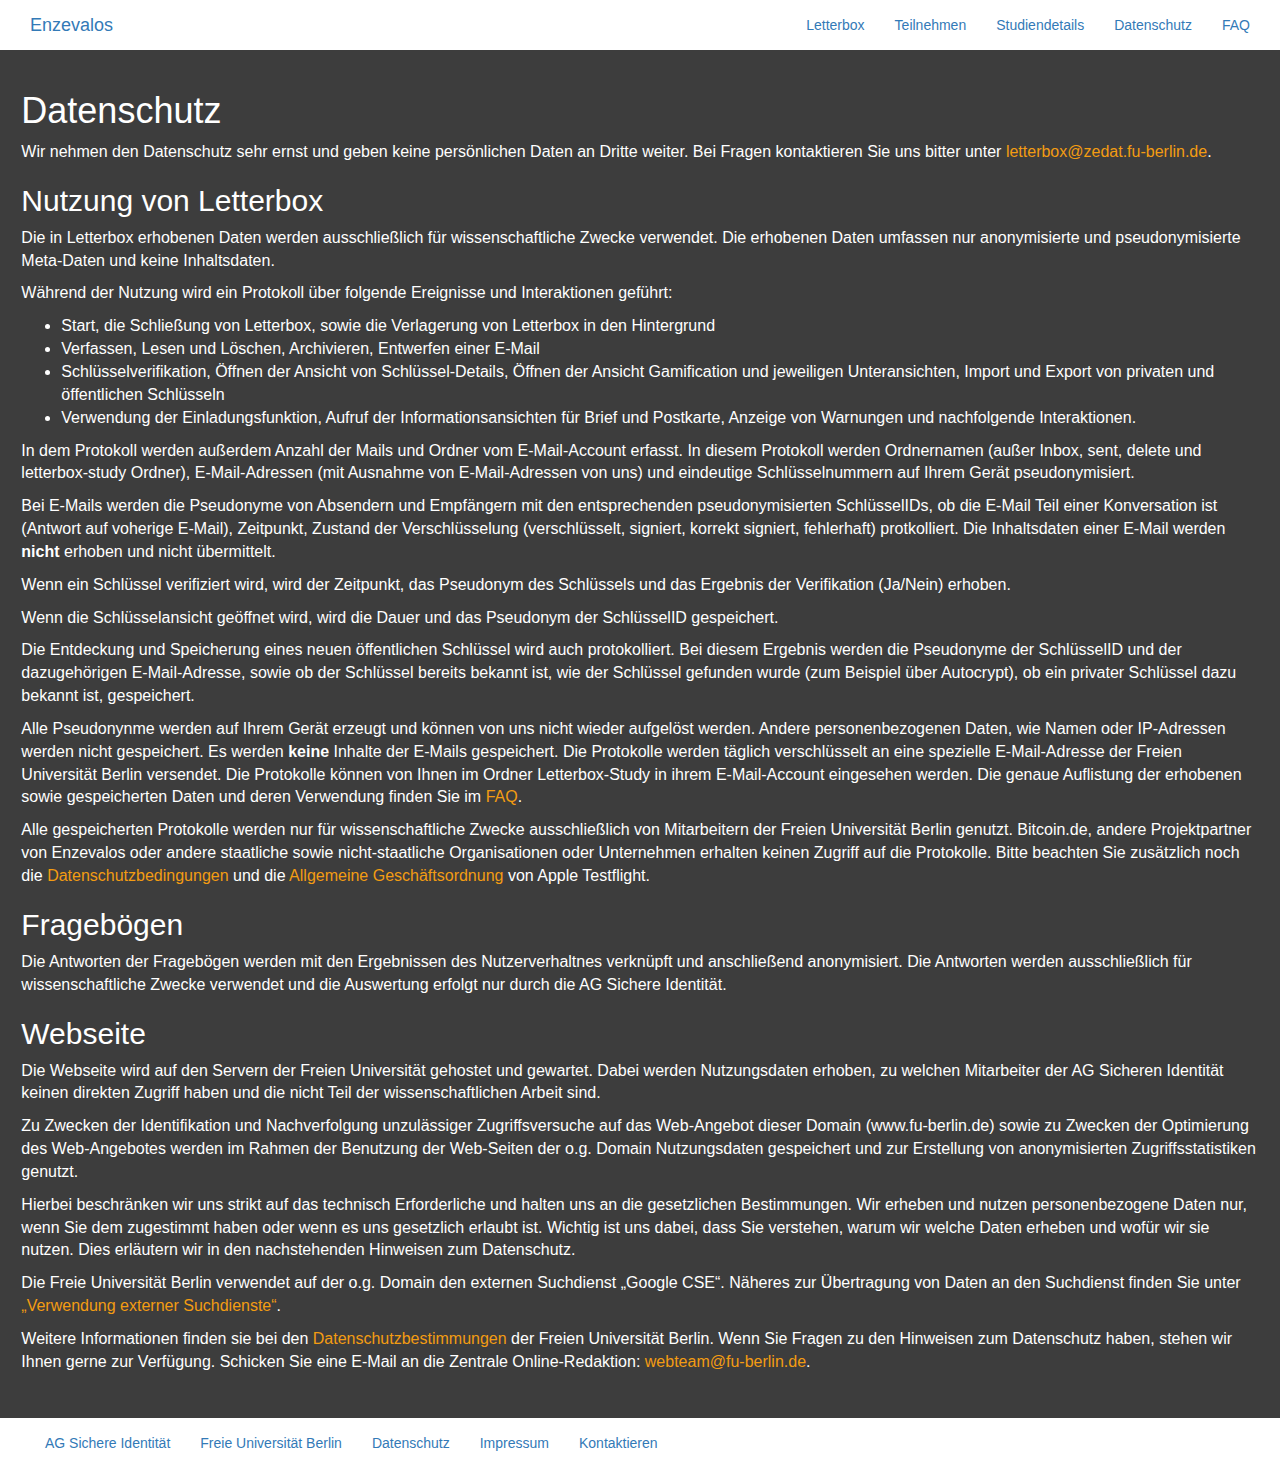
<file: LandingPage/privacy.html>
<!DOCTYPE html>
<html lang="en">
<head>
    <title>Letterbox-App</title>
    <meta charset="utf-8">
    <meta name="viewport" content="width=device-width, initial-scale=1">
    <link rel="stylesheet" href="css/bootstrap.min.css">
    <script src="js/jquery.min.js"></script>
    <script src="js/bootstrap.min.js"></script>
    <link rel="stylesheet" href="css/main.css">
</head>
<body>
     <nav class="nav navbar-nav-top">
        <div class="container-fluid">
            <div class="navbar-header">
                <button type="button" class="navbar-toggle" data-toggle="collapse" data-target="#myNavBar">
                    <span class="icon-bar"></span>
                    <span class="icon-bar"></span>
                    <span class="icon-bar"></span>
                </button>
                <a class="navbar-brand" href="#">Enzevalos</a>
            </div>
            <div class="collapse navbar-collapse" id="myNavBar">
                <ul class="nav navbar-nav navbar-right">
                    <li><a href="index.html">Letterbox</a></li>
                    <li><a href="study.html">Teilnehmen</a></li>
                    <li><a href="details.html">Studiendetails</a></li>
                    <li><a href="privacy.html">Datenschutz</a></li>
                    <li><a href="faq.html">FAQ</a></li>
                </ul>
            </div>
        </div>
    </nav>
    <div id="privacy" class="dark process section-container">
        <h1>Datenschutz</h1>
        <p>
            Wir nehmen den Datenschutz sehr ernst und geben keine persönlichen Daten an Dritte weiter.   Bei Fragen kontaktieren Sie uns bitter unter <a href="mailto:letterbox@zedat.fu-berlin.de?Subject=Datenschutz">letterbox@zedat.fu-berlin.de</a>.
        </p>
        <h2>Nutzung von Letterbox</h2>
        <p>
            Die in Letterbox erhobenen Daten werden ausschließlich für wissenschaftliche Zwecke verwendet. Die erhobenen Daten umfassen nur anonymisierte und pseudonymisierte Meta-Daten und keine Inhaltsdaten.
        </p>
        <p>
            Während der Nutzung wird ein Protokoll über folgende Ereignisse und Interaktionen geführt:
        </p>
        <ul>
                <li>
                    Start, die Schließung von Letterbox, sowie die Verlagerung von Letterbox in den Hintergrund
                </li>
                <li>
                    Verfassen, Lesen und Löschen, Archivieren, Entwerfen einer E-Mail
                </li>
                <li>
                    Schlüsselverifikation, Öffnen der Ansicht von Schlüssel-Details, Öffnen der Ansicht Gamification und jeweiligen Unteransichten, Import und Export von privaten und öffentlichen Schlüsseln
                </li>
                <li>
                    Verwendung der Einladungsfunktion, Aufruf der Informationsansichten für Brief und Postkarte, Anzeige von Warnungen und nachfolgende Interaktionen.
                </li>
            </ul>
        <p>
            In dem Protokoll werden außerdem Anzahl der Mails und Ordner vom E-Mail-Account erfasst.
            In diesem Protokoll werden Ordnernamen (außer Inbox, sent, delete und letterbox-study Ordner), E-Mail-Adressen (mit Ausnahme von E-Mail-Adressen von uns) und eindeutige Schlüsselnummern auf Ihrem Gerät pseudonymisiert. 
        </p>
        <p>
          Bei E-Mails werden die Pseudonyme von Absendern und Empfängern mit den entsprechenden pseudonymisierten SchlüsselIDs, ob die E-Mail Teil einer Konversation ist (Antwort auf voherige E-Mail), Zeitpunkt, Zustand der Verschlüsselung (verschlüsselt, signiert, korrekt signiert, fehlerhaft) protkolliert. Die Inhaltsdaten einer E-Mail werden <b>nicht</b> erhoben und nicht übermittelt.
        </p>
        <p>
            Wenn ein Schlüssel verifiziert wird, wird der Zeitpunkt, das Pseudonym des Schlüssels und das Ergebnis der Verifikation (Ja/Nein) erhoben.
        </p>
        <p>
            Wenn die Schlüsselansicht geöffnet wird, wird die Dauer und das Pseudonym der SchlüsselID gespeichert.
        </p>
        <p>
            Die Entdeckung und Speicherung eines neuen öffentlichen Schlüssel wird auch protokolliert. Bei diesem Ergebnis werden die Pseudonyme der SchlüsselID und der dazugehörigen E-Mail-Adresse, sowie ob der Schlüssel bereits bekannt ist, wie der Schlüssel gefunden wurde (zum Beispiel über Autocrypt), ob ein privater Schlüssel dazu bekannt ist, gespeichert.
        </p>
        <p>
            Alle Pseudonynme werden auf Ihrem Gerät erzeugt und können von uns nicht wieder aufgelöst werden. 
            Andere personenbezogenen Daten, wie Namen oder IP-Adressen werden nicht gespeichert. Es werden <b>keine</b> Inhalte der E-Mails gespeichert. Die Protokolle werden täglich verschlüsselt an eine spezielle E-Mail-Adresse der Freien Universität Berlin versendet. Die Protokolle können von Ihnen im Ordner Letterbox-Study in ihrem E-Mail-Account eingesehen werden. Die genaue Auflistung der erhobenen sowie gespeicherten Daten und deren Verwendung finden Sie im <a href="#privacy">FAQ</a>.
        </p>
        <p>
            Alle gespeicherten Protokolle werden nur für wissenschaftliche Zwecke ausschließlich von Mitarbeitern der Freien Universität Berlin genutzt. Bitcoin.de, andere Projektpartner von Enzevalos oder andere staatliche sowie nicht-staatliche Organisationen oder Unternehmen erhalten keinen Zugriff auf die Protokolle. Bitte beachten Sie zusätzlich noch die <a href="https://www.apple.com/legal/privacy/en-ww/">Datenschutzbedingungen</a> und die <a href="https://www.apple.com/legal/internet-services/terms/site.html">Allgemeine Geschäftsordnung</a> von Apple Testflight. 
        </p>
        <h2>Fragebögen</h2>
        <p>
            Die Antworten der Fragebögen werden mit den Ergebnissen des Nutzerverhaltnes verknüpft und anschließend anonymisiert. Die Antworten werden ausschließlich für wissenschaftliche Zwecke verwendet und die Auswertung erfolgt nur durch die AG Sichere Identität.
        </p>
        <h2>Webseite</h2>
        <p>
            Die Webseite wird auf den Servern der Freien Universität gehostet und gewartet. Dabei werden Nutzungsdaten erhoben, zu welchen Mitarbeiter der AG Sicheren Identität keinen direkten Zugriff haben und die nicht Teil der wissenschaftlichen Arbeit sind. 
        </p>
        <p>
            Zu Zwecken der Identifikation und Nachverfolgung unzulässiger Zugriffsversuche auf das Web-Angebot dieser Domain (www.fu-berlin.de) sowie zu Zwecken der Optimierung des Web-Angebotes werden im Rahmen der Benutzung der Web-Seiten der o.g. Domain Nutzungsdaten gespeichert und zur Erstellung von anonymisierten Zugriffsstatistiken genutzt.
        </p>
        <p>
            Hierbei beschränken wir uns strikt auf das technisch Erforderliche und halten uns an die gesetzlichen Bestimmungen. Wir erheben und nutzen personenbezogene Daten nur, wenn Sie dem zugestimmt haben oder wenn es uns gesetzlich erlaubt ist. Wichtig ist uns dabei, dass Sie verstehen, warum wir welche Daten erheben und wofür wir sie nutzen. Dies erläutern wir in den nachstehenden Hinweisen zum Datenschutz.
        </p>
        <p>
            Die Freie Universität Berlin verwendet auf der o.g. Domain den externen Suchdienst „Google CSE“. Näheres zur Übertragung von Daten an den Suchdienst finden Sie unter <a href="http://www.fu-berlin.de/redaktion/impressum/datenschutzhinweise/06_externe_suche.html">„Verwendung externer Suchdienste“</a>.
        </p>
        <p>
        Weitere Informationen finden sie bei den <a href="http://www.fu-berlin.de/redaktion/impressum/datenschutzhinweise/index.html">Datenschutzbestimmungen</a> der Freien Universität Berlin.
            Wenn Sie Fragen zu den Hinweisen zum Datenschutz haben, stehen wir Ihnen gerne zur Verfügung. Schicken Sie eine E-Mail an die Zentrale Online-Redaktion: <a  href="mailto:webteam@fu-berlin.de?Subject=Datenschutz"> webteam@fu-berlin.de</a>.
        </p>
    </div>
    <nav class="nav navbar-nav-bottom" >
        <div class="container-fluid">
            <div class="navbar-header">
                <button type="button" class="navbar-toggle" data-toggle="collapse" data-target="#myNavBar">
                    <span class="icon-bar"></span>
                    <span class="icon-bar"></span>
                    <span class="icon-bar"></span>
                </button>
            </div>
            <div class="collapse navbar-collapse" id="myNavBar">
                <ul class="nav navbar-nav navbar-left">
                    <li><a href="https://www.inf.fu-berlin.de/groups/ag-si/">AG Sichere Identität</a></li>
                    <li><a href="http://www.fu-berlin.de/">Freie Universität Berlin</a></li>
                    <li><a href="#process">Datenschutz</a></li>
                    <li><a href="http://www.fu-berlin.de/redaktion/impressum/">Impressum</a></li>
                    <li> <a href="mailto:letterbox@zedat.fu-berlin.de?Subject=Kontakt">Kontaktieren</a></li>
                </ul>
            </div>
        </div>
    </nav>
</body>
</html>
</file>
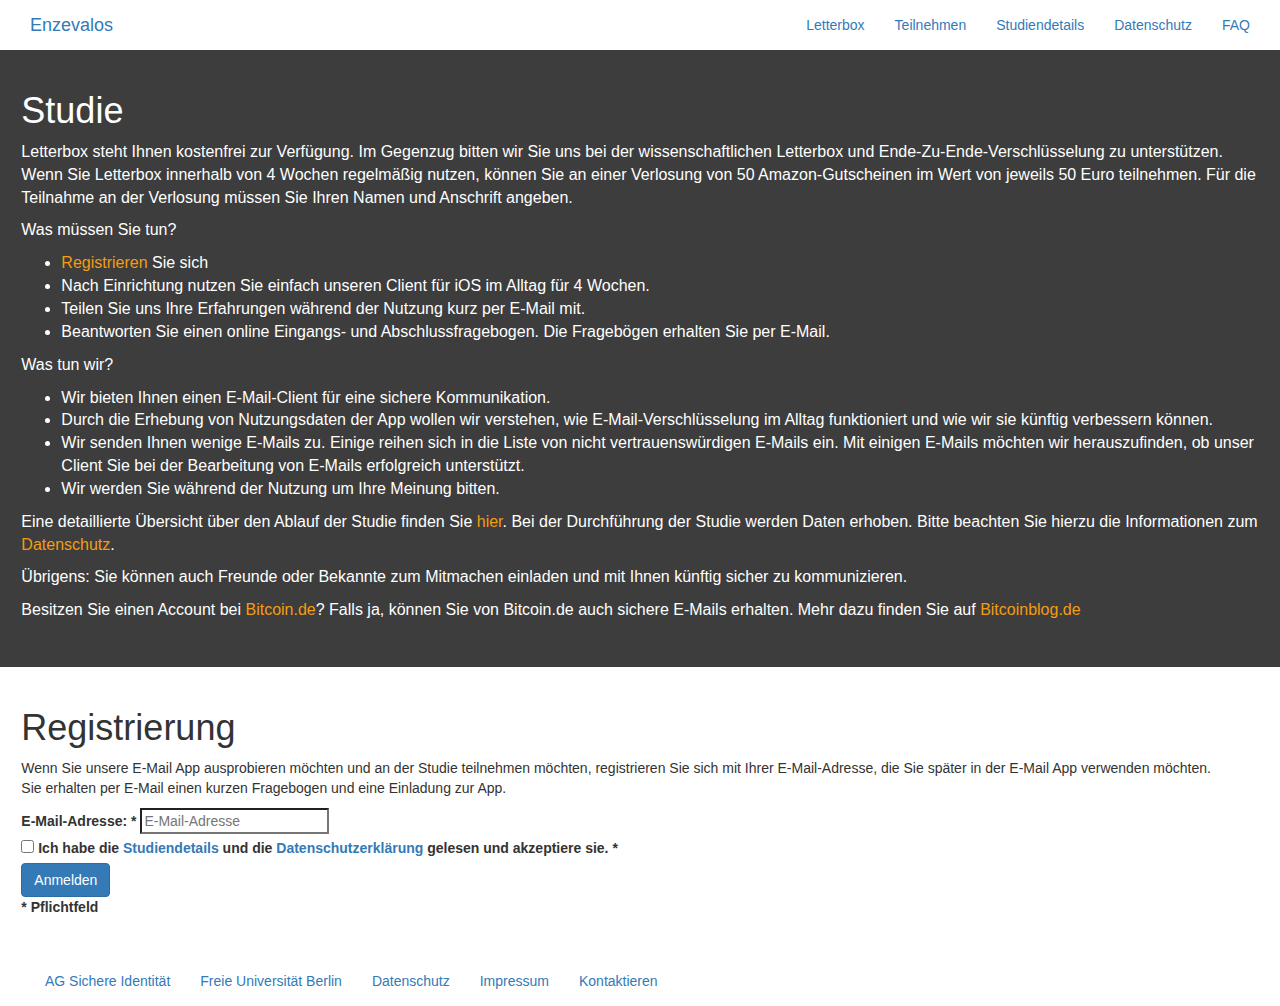
<file: LandingPage/study.html>
<!DOCTYPE html>
<html lang="en">
<head>
    <title>Letterbox-App</title>
    <meta charset="utf-8">
    <meta name="viewport" content="width=device-width, initial-scale=1">
    <link rel="stylesheet" href="css/bootstrap.min.css">
    <script src="js/jquery.min.js"></script>
    <script src="js/bootstrap.min.js"></script>
    <link rel="stylesheet" href="css/main.css">
</head>
<body>
    <nav class="nav navbar-nav-top">
        <div class="container-fluid">
            <div class="navbar-header">
                <button type="button" class="navbar-toggle" data-toggle="collapse" data-target="#myNavBar">
                    <span class="icon-bar"></span>
                    <span class="icon-bar"></span>
                    <span class="icon-bar"></span>
                </button>
                <a class="navbar-brand" href="#">Enzevalos</a>
            </div>
            <div class="collapse navbar-collapse" id="myNavBar">
                <ul class="nav navbar-nav navbar-right">
                    <li><a href="index.html">Letterbox</a></li>
                    <li><a href="study.html">Teilnehmen</a></li>
                    <li><a href="details.html">Studiendetails</a></li>
                    <li><a href="privacy.html">Datenschutz</a></li>
                    <li><a href="faq.html">FAQ</a></li>
                </ul>
            </div>
        </div>
    </nav>
    <div id="study" class="dark motivation section-container">
        <h1>Studie</h1>
        <p>
            Letterbox steht Ihnen kostenfrei zur Verfügung. Im Gegenzug bitten wir Sie uns bei der wissenschaftlichen Letterbox und Ende-Zu-Ende-Verschlüsselung zu unterstützen. Wenn Sie Letterbox innerhalb von 4 Wochen regelmäßig nutzen, können Sie an einer Verlosung von 50 Amazon-Gutscheinen im Wert von jeweils 50 Euro teilnehmen. Für die Teilnahme an der Verlosung müssen Sie Ihren Namen und Anschrift angeben.
        <p>
        <p>Was müssen Sie tun?<p>
        <ul>
            <li><a href="#register">Registrieren</a> Sie sich</li>
            <li>Nach Einrichtung nutzen Sie einfach unseren Client für iOS im Alltag für 4 Wochen.</li>
            <li>Teilen Sie uns Ihre Erfahrungen während der Nutzung kurz per E-Mail mit.</li>
            <li>Beantworten Sie einen online Eingangs- und Abschlussfragebogen. Die Fragebögen erhalten Sie per E-Mail.</li>
        </ul>    
        <p>Was tun wir?<p>
        <ul>
            <li>Wir bieten Ihnen einen E-Mail-Client für eine sichere Kommunikation.</li>
            <li>Durch die Erhebung von Nutzungsdaten der App wollen wir verstehen, wie E-Mail-Verschlüsselung im Alltag funktioniert und wie wir sie künftig verbessern können. </li> 
            <li>Wir senden Ihnen wenige E-Mails zu. Einige reihen sich in die Liste von nicht vertrauenswürdigen E-Mails ein. Mit einigen E-Mails möchten wir herauszufinden, ob unser Client Sie bei der Bearbeitung von E-Mails erfolgreich unterstützt. </li> <!-- Etwas unklar/unverständlich-->
            <li> Wir werden Sie während der Nutzung um Ihre Meinung bitten.</li>
        </ul>
        <p>
            Eine detaillierte Übersicht über den Ablauf der Studie finden Sie <a href="details.html">hier</a>. Bei der Durchführung der Studie werden Daten erhoben. Bitte beachten Sie hierzu die Informationen zum <a href="privacy.html">Datenschutz</a>.
         </p>
        <p> Übrigens: Sie können auch Freunde oder Bekannte zum Mitmachen einladen und mit Ihnen künftig sicher zu kommunizieren. </p>
        <p>
            Besitzen Sie einen Account bei <a href="https://www.bitcoin.de/de/userprofile/pgp">Bitcoin.de</a>? 
            Falls ja, können Sie von Bitcoin.de auch sichere E-Mails erhalten.  Mehr dazu finden Sie auf <a href="https://bitcoinblog.de/2014/05/15/automatisierte-mails-von-bitcoin-de-auf-wunsch-signiert-und-verschlusselt/">Bitcoinblog.de</a>            <p>
     </div>
    <div class="process section-container" id="register">
        <h1>Registrierung</h1>
        <p>
            Wenn Sie unsere E-Mail App ausprobieren möchten und an der Studie teilnehmen möchten, registrieren Sie sich mit Ihrer E-Mail-Adresse, die Sie später in der E-Mail App verwenden möchten. <br>Sie erhalten per E-Mail einen kurzen Fragebogen und eine Einladung zur App.
        </p>
        <form action="https://userpage.fu-berlin.de/wieseoli/letterbox/register.php" onsubmit="return true">
            <div>
                <label for="email">E-Mail-Adresse: <span>*</span></label>
                <input type="text" id="email" name="email" style="background:rgba(255,255,255,0.1)"  placeholder="E-Mail-Adresse" maxlength="255" required>
            </div>
            <div>
                <label><input type="checkbox" id="terms" name="terms" value="1" required> Ich habe die <a href="details.html" title="Studiendetails" target="">Studiendetails</a> und die <a href="privacy.html" title="Datenschutzerklärung" target="_blank">Datenschutzerklärung</a> gelesen und akzeptiere sie. <span class="form-required-field">*</span></label>            
            </div>       
            <button class="btn btn-primary" type="submit" formmethod="post" >Anmelden</button>
            <div>
                <label>* Pflichtfeld</label>
            </div>
        </form>
    </div>
    <nav class="nav navbar-nav-bottom" >
        <div class="container-fluid">
            <div class="navbar-header">
                <button type="button" class="navbar-toggle" data-toggle="collapse" data-target="#myNavBar">
                    <span class="icon-bar"></span>
                    <span class="icon-bar"></span>
                    <span class="icon-bar"></span>
                </button>
            </div>
            <div class="collapse navbar-collapse" id="myNavBar">
                <ul class="nav navbar-nav navbar-left">
                    <li><a href="https://www.inf.fu-berlin.de/groups/ag-si/">AG Sichere Identität</a></li>
                    <li><a href="http://www.fu-berlin.de/">Freie Universität Berlin</a></li>
                    <li><a href="#process">Datenschutz</a></li>
                    <li><a href="http://www.fu-berlin.de/redaktion/impressum/">Impressum</a></li>
                    <li> <a href="mailto:letterbox@inf.fu-berlin.de?Subject=Kontakt">Kontaktieren</a></li>
                </ul>
            </div>
        </div>
    </nav>
</body>
</html>
</file>
<file: LandingPage/css/main.css>
.section-container ol li,
.section-container ul li {
    font-size: 12pt;
}


.pic {
    position: relative;
}

.pic h1 {
    position: absolute;
    top: 1em;
    color: #fff;
    background-color:#fff;
    background-color:rgba(0,0,0,0.5);
    padding-left:10%;
    padding-right:1em;
}

.navbar {
    margin-bottom: 0;
    border-radius: 0;
    background-color: #3d3d3d;
    color: #ff0000;
}

.navbar-inverse .navbar-nav .active a, 
.navbar-inverse .navbar-nav .active a:focus, 
.navbar-inverse .navbar-nav .active a:hover {
    color: #fff;
    background-color: #3d3d3d;
}

.header {
    background: url(../../rsc/title_enzevalos.jpg) no-repeat;
    background-size: cover;
}

.header-container {
    height: 200pt;
}

.caption-center {
    color: #fff;
    text-align: center;
}

.section-container {
    padding: 16pt;
    padding-bottom: 26pt;
}

.faq-container {
    padding: 16pt;
    padding-bottom: 26pt;
}

.about p {
    font-size: 12pt;
}

.dark {
    background-color: #3d3d3d;
    color: #fff;
}

.dark a {
    color: #f39c12
}

.dark p{
    font-size: 12pt;
}

.app p {
    font-size: 12pt;
}

.motivation p {
    font-size: 12pt;
}

.goals p {
    font-size: 12pt;
}

.app-screenshot img {
    height: 480px;
}

.flex-container {
    display: flex;
    padding-bottom: 26pt;
    max-height: 150px;
    align-items: center;
    flex: auto;
}

.flex-item{
    margin: 5px
}
</file>
<file: Decrypt/css/decrypt.css>
.navbar {
    margin-bottom: 0;
    border-radius: 0;
    background-color: #3d3d3d;
    color: #fff;
}

.navbar-inverse .navbar-nav .active a, 
.navbar-inverse .navbar-nav .active a:focus, 
.navbar-inverse .navbar-nav .active a:hover {
    color: #fff;
    background-color: #3d3d3d;
}

.decrypt-container {
    padding-top: 24pt;
}

.decrypt-button {
    margin-top: 8pt;
}
</file>
